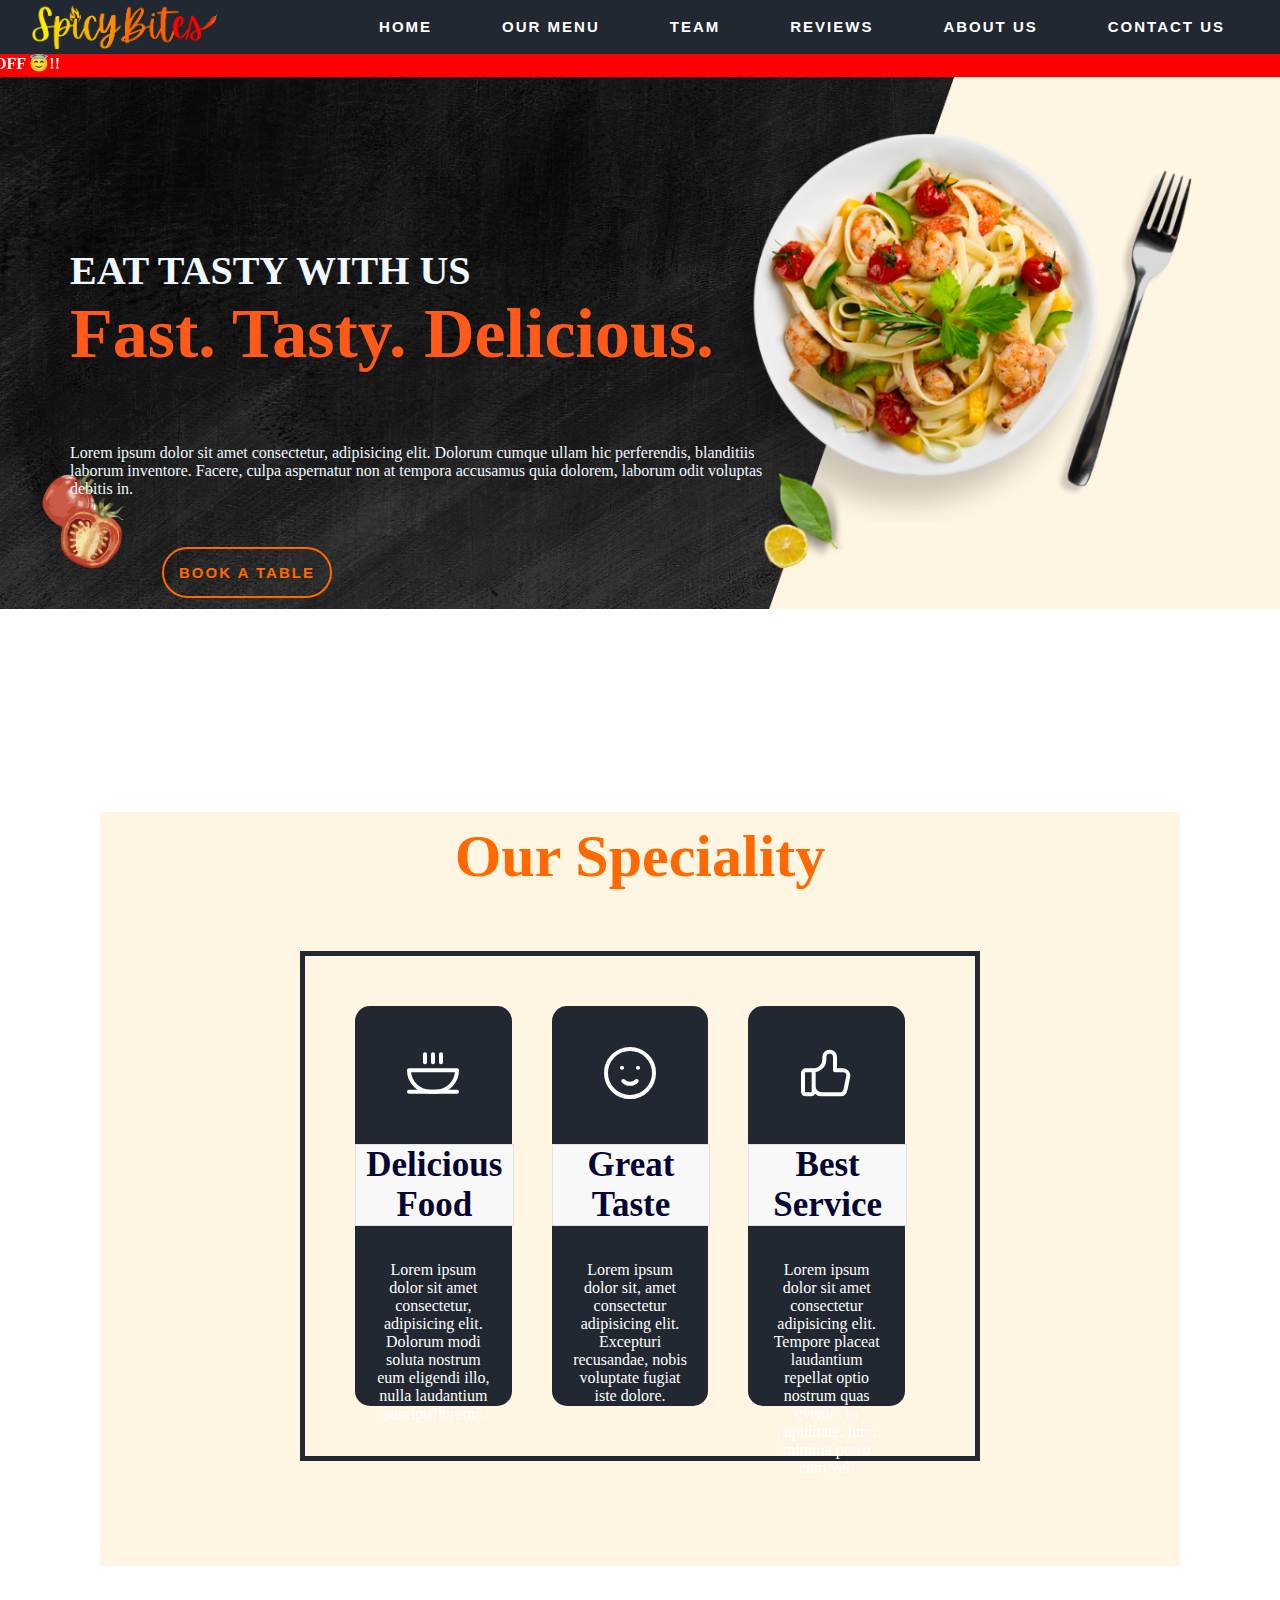
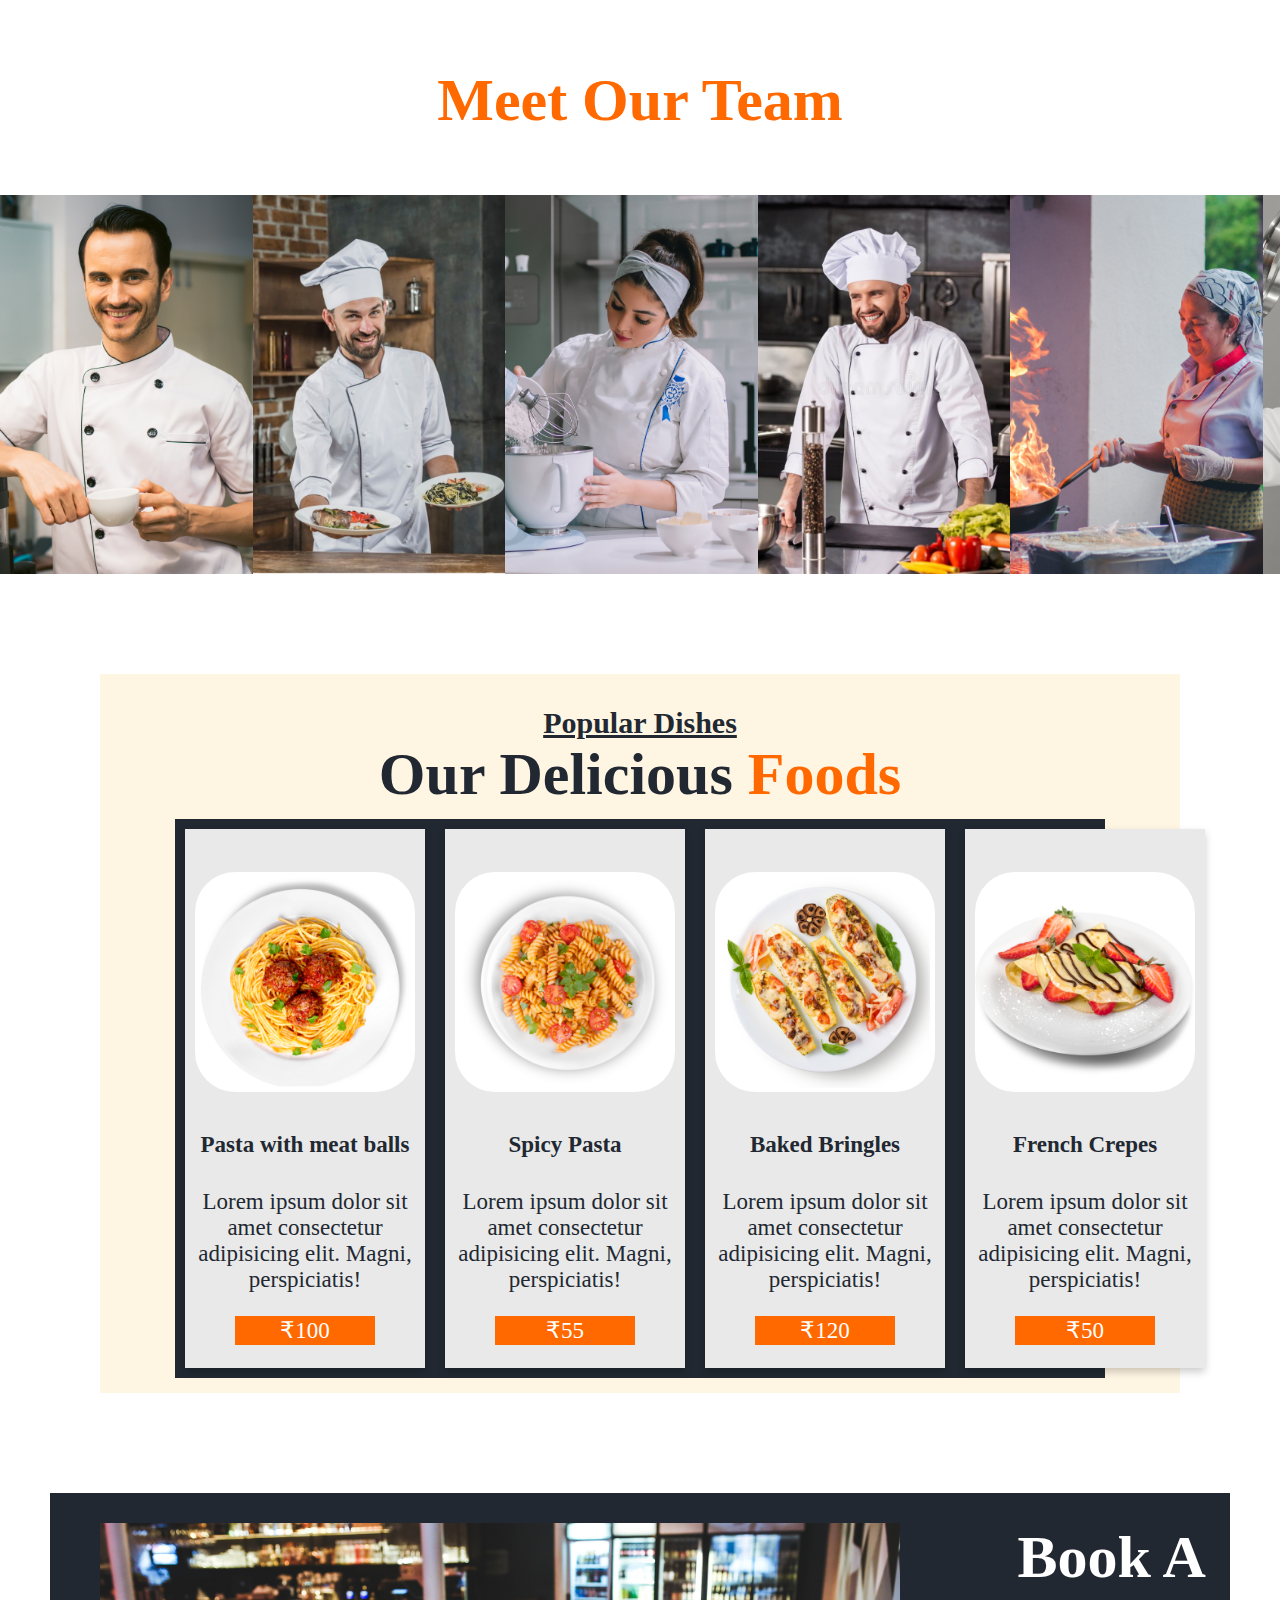
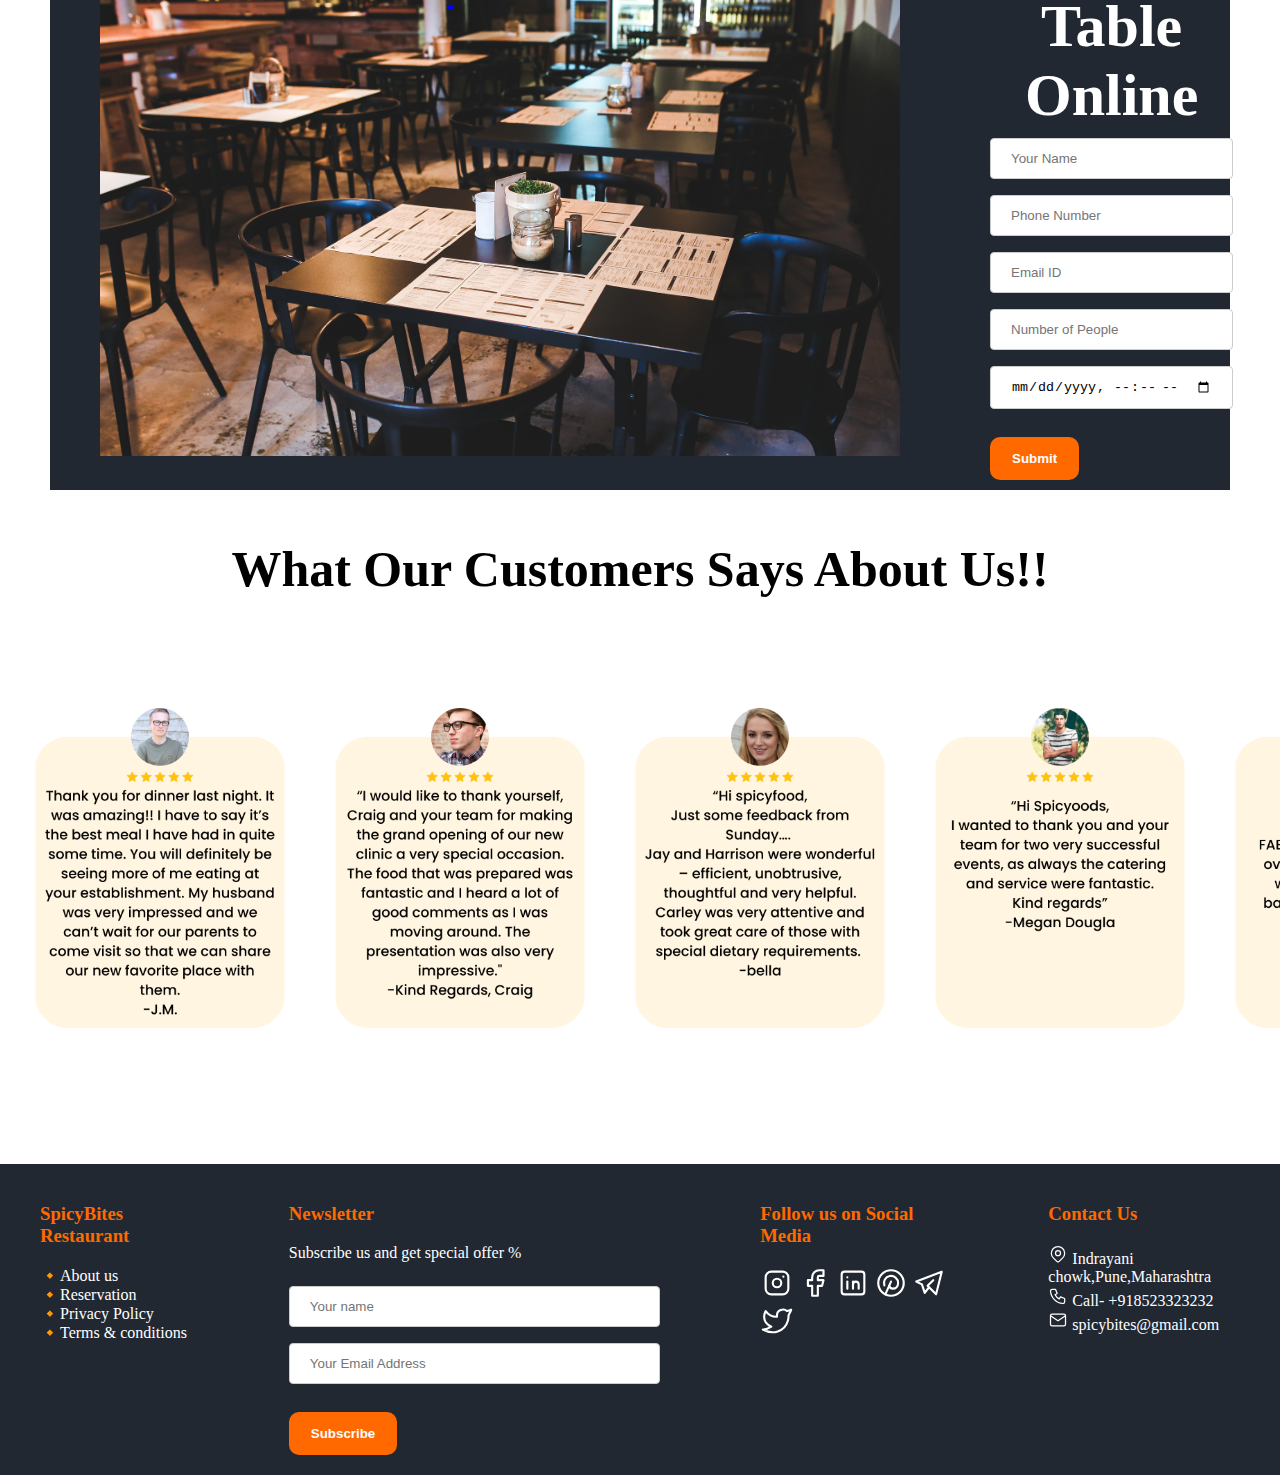
<file: index.html>
<!DOCTYPE html>
<html lang="en">
<head>
    <meta charset="UTF-8">
    <meta http-equiv="X-UA-Compatible" content="IE=edge">
    <meta name="viewport" content="width=device-width, initial-scale=1.0">
    <title>SpicyBites</title>
    <link rel="stylesheet" href="style.css">
</head>


<body>

  <!-- this is navigation bar section -->

    <div class="head">
        <div class="logo1">
            <img src="logo1.png" height=500px; width:auto; alt="SpicyBites">
        </div>
      <div class="menu1">
      <ul>
        <li id="home"><a href="index.html">HOME</a></li>
        <li id="our menu"><a href="menu.html">OUR MENU</a></li>
        <li id="team"><a href="team.html">TEAM</a></li>
        <li id="Reviews"><a href="reviews.html">REVIEWS</a></li>
        <li id="aboutus"><a href="about.html">ABOUT US</a></li>
        <li id="contactus"><a href="contactus.html">CONTACT US</a> </li>

      </ul>
      </div>
    </div>

  <!-- Offer  -->
    
  <div class="offer">
    <marquee behavior="sliding" direction="right"> Book a Table &#128523 Today's Offer 20% OFF &#128519!!</marquee>
  </div>
  

<!-- this is home section -->
     <section id="main">
      <h1 >EAT TASTY WITH US</h1>
       <p class="fun">Fast. Tasty. Delicious.</p>
       <p style="font-family: Georgia, 'Times New Roman', Times, serif;" font-weight:bold; top:0; font-size: 18px; position:relative;margin-top:0;>Lorem ipsum dolor sit amet consectetur, adipisicing elit. Dolorum cumque ullam hic perferendis, blanditiis laborum inventore. Facere, culpa aspernatur non at tempora accusamus quia dolorem, laborum odit voluptas debitis in.</p>
      <p class="button1"><a href="bookatable.html">BOOK A TABLE</a></p>
      
    </section>



<!-- this is our speciality section -->

    <section class="speciality">
      <p class="ourspecial">Our Speciality</p>
      <div class="special">
        <div class="special-1">

          <svg xmlns="http://www.w3.org/2000/svg" class="icon1" width="64" height="64" viewBox="0 0 24 24" stroke-width="1.5" stroke="#ffffff" fill="none" stroke-linecap="round" stroke-linejoin="round">
            <path stroke="none" d="M0 0h24v24H0z" fill="none"/>
            <path d="M3 19h18" />
            <path d="M3 11h18a8 8 0 0 1 -8 8h-2a8 8 0 0 1 -8 -8z" />
            <path d="M9 8v-3" />
            <path d="M12 5v3" />
            <path d="M15 5v3" />
          </svg>

          <p class="specialityh1">Delicious Food</p>
          <p class="describ-1">Lorem ipsum dolor sit amet consectetur, adipisicing elit. Dolorum modi soluta nostrum eum eligendi illo, nulla laudantium suscipit!lorem5 </p>
        </div>
         
        <div class="special-2">

          <svg xmlns="http://www.w3.org/2000/svg" class="icon1" width="64" height="64" viewBox="0 0 24 24" stroke-width="1.5" stroke="#ffffff" fill="none" stroke-linecap="round" stroke-linejoin="round">
            <path stroke="none" d="M0 0h24v24H0z" fill="none"/>
            <circle cx="12" cy="12" r="9" />
            <line x1="9" y1="10" x2="9.01" y2="10" />
            <line x1="15" y1="10" x2="15.01" y2="10" />
            <path d="M9.5 15a3.5 3.5 0 0 0 5 0" />
          </svg>

          <p class="specialityh1">Great Taste</p>
           <p class="describ-1">Lorem ipsum dolor sit, amet consectetur adipisicing elit. Excepturi recusandae, nobis voluptate fugiat iste dolore.</p>
        </div>

        <div class="special-3">

          <svg xmlns="http://www.w3.org/2000/svg" class="icon1" width="64" height="64" viewBox="0 0 24 24" stroke-width="1.5" stroke="#ffffff" fill="none" stroke-linecap="round" stroke-linejoin="round">
            <path stroke="none" d="M0 0h24v24H0z" fill="none"/>
            <path d="M7 11v8a1 1 0 0 1 -1 1h-2a1 1 0 0 1 -1 -1v-7a1 1 0 0 1 1 -1h3a4 4 0 0 0 4 -4v-1a2 2 0 0 1 4 0v5h3a2 2 0 0 1 2 2l-1 5a2 3 0 0 1 -2 2h-7a3 3 0 0 1 -3 -3" />
          </svg>
          <p class="specialityh1">Best Service</p>
          <p class="describ-1">Lorem ipsum dolor sit amet consectetur adipisicing elit. Tempore placeat laudantium repellat optio nostrum quas eveniet in cupiditate, iure, minima porro eum vel.</p>
        </div>
      </div>
    </section>
  
   <!-- this is our team section -->
   
  <section class="Chefteam" id="ourteam">
      <p class="teamh1">Meet Our Team</p>
    <div class="chefimages">
      <div class="container1">
        <img src="chef1.png" alt="chef1" class="chefimg1">
        <div class="texteffect">
          <div class="text1">Chef Noah Smith</div>
        </div>
      </div>

      <div class="container2">
        <img src="chef2.png" alt="chef2" class="chefimg2">
        <div class="texteffect">
          <div class="text2">Chef William Miller</div>
        </div>
      </div>

      <div class="container3">
        <img src="chef3.png" alt="chef3" class="chefimg3">
        <div class="texteffect">
          <div class="text3">Chef Amelia Jones</div>
        </div>
      </div>

      <div class="container4">
        <img src="chef4.png" alt="chef4" class="chefimg4">
        <div class="texteffect">
          <div class="text4">Chef Benjamin Davis</div>
        </div>
      </div>

      <div class="container5">
        <img src="chef5.png" alt="chef5" class="chefimg5">
        <div class="texteffect">
          <div class="text5">Chef Mia Brown</div>
        </div>
      </div>
      <div class="container6">
        <img src="chef6.png" alt="chef6" class="chefimg6">
        <div class="texteffect">
          <div class="text6">Chef James Kim</div>
        </div>
      </div>
    </div>

  </section>

    <!-- this is our popular dishes section -->
     
   <section class="popular">
       <p class="popularheading">Popular Dishes</p>
       <p class="delicious">Our Delicious <span style="color: #FF6900;">Foods</span></p>
  

        <div class="dishes">

          <div class="dish">
            <div class="checkmenu"><a href="menu.html" style="text-decoration: none; color: white;">Check Menu</a></div>
              <img src="dish1.png" alt="popular dish1">
              <div class="dishname">
               <h4><b>Pasta with meat balls</b></h4>
               <p>Lorem ipsum dolor sit amet consectetur adipisicing elit. Magni, perspiciatis!</p>
               <p style="background-color: #FF6900;color:white;margin-left: 50px;margin-right: 50px;border: 1px solid #FF6900;">₹100</p>
            </div>
          </div>
   
          <div class="dish">
           <div class="checkmenu"><a href="menu.html" style="text-decoration: none; color: white;">Check Menu</a></div>
             <img src="dish2.png" alt="popular dish1">
             <div class="dishname">
            <h4><b>Spicy Pasta</b></h4>
            <p>Lorem ipsum dolor sit amet consectetur adipisicing elit. Magni, perspiciatis!</p>
            <p style="background-color: #FF6900;color:white;margin-left: 50px;margin-right: 50px;border: 1px solid #FF6900;">₹55</p>
           </div>
          </div>
             
          <div class="dish">
            <div class="checkmenu"><a href="menu.html" style="text-decoration: none; color: white;">Check Menu</a></div>
                <img src="dish3.png" alt="popular dish1"> 
                   <div class="dishname">
                      <h4><b>Baked Bringles</b></h4>
                      <p>Lorem ipsum dolor sit amet consectetur adipisicing elit. Magni, perspiciatis!</p>
                      <p style="background-color: #FF6900;color:white;margin-left: 50px;margin-right: 50px;border: 1px solid #FF6900;">₹120</p>
              </div>
          </div>
    
           <div class="dish">
            <div class="checkmenu"><a href="menu.html" style="text-decoration: none; color: white;">Check Menu</a></div>
             <img src="desserts3.png" alt="popular dish1">
                <div class="dishname">
                   <h4><b>French Crepes</b></h4>
                   <p>Lorem ipsum dolor sit amet consectetur adipisicing elit. Magni, perspiciatis!</p>
                   <p style="background-color: #FF6900;color:white;margin-left: 50px;margin-right: 50px;border: 1px solid #FF6900;">₹50</p>
                </div>
           </div>
           </div>
        </div>
   </section>

 
      <!-- this is book a table part -->

   <section class="bookatable" id="bookatable">
        <div class="table">
          <div class="">
            <img src="bookatable.jpg" alt="Restaurant Table">
          </div>
          <div class="table1"> 
           <P class="tableheading"> Book A Table Online</P>
          
          <form action="">
            <label for=""></label>
            <input type="text" id="" required placeholder="Your Name"><br>
            <input type="number" required placeholder="Phone Number"><br>
            <input type="email"  placeholder="Email ID"><br>
            <input type="number" required placeholder="Number of People"><br>
            <input type="datetime-local" required placeholder="dd/mm/yyyy"><br>
            <input type="submit" value="Submit">

          </form>
        </div>
        </div>
   </section>
      


   <!-- this is reviews section -->
   <section class="reviews" id="reviews">
    <p style="font-size:50px ;text-align: center;font-weight: bolder;">What Our Customers Says About Us!!</p>
    <div class="review">
        <div class="review1">
          <img src="review1.png" alt="">
        </div>
        <div class="review1">
          <img src="review2.png" alt="">
        </div>
        <div class="review1">
          <img src="review3.png" alt="">
        </div>
        <div class="review1">
          <img src="review4.png" alt="">
        </div>
        <div class="review1">
          <img src="review5.png" alt="">
        </div>
    </div>

  

</section>





<!-- this is footer section -->

<footer class="footer">
  
  <div class="spicybites">
      <h3 style="color: #FF6900;">SpicyBites Restaurant</h3>
      <div class="links">
       <ul>
          <li><a href="about.html">🔸About us</a></li><br>
          <li><a href="#bookatable">🔸Reservation</a></li><br>
          <li><a href="">🔸Privacy Policy</a></li><br>
          <li><a href="">🔸Terms & conditions</a></li>
       </ul>
      </div>
    </div>

    <div class="newsletter">
      <h3 style="color: #FF6900;">Newsletter</h3>
      <p style="color: white;">Subscribe us and get special offer %</p>
      <form action="">
        <input type="text" placeholder="Your name">
        <input type="email" placeholder="Your Email Address" required>
        <br>
        <input type="submit" value="Subscribe">
      </form>
    </div>
    
     <div class="Socialmedia">
         <h3 style="color: #FF6900;">Follow us on Social Media</h3>

         <svg xmlns="http://www.w3.org/2000/svg" class="socialicon" width="34" height="34" viewBox="0 0 24 24" stroke-width="1.5" stroke="#ffffff" fill="none" stroke-linecap="round" stroke-linejoin="round">
          <path stroke="none" d="M0 0h24v24H0z" fill="none"/>
          <rect x="4" y="4" width="16" height="16" rx="4" />
          <circle cx="12" cy="12" r="3" />
          <line x1="16.5" y1="7.5" x2="16.5" y2="7.501" />
        </svg>
         
        <svg xmlns="http://www.w3.org/2000/svg" class="socialicon" width="34" height="34" viewBox="0 0 24 24" stroke-width="1.5" stroke="#ffffff" fill="none" stroke-linecap="round" stroke-linejoin="round">
          <path stroke="none" d="M0 0h24v24H0z" fill="none"/>
          <path d="M7 10v4h3v7h4v-7h3l1 -4h-4v-2a1 1 0 0 1 1 -1h3v-4h-3a5 5 0 0 0 -5 5v2h-3" />
        </svg>

        <svg xmlns="http://www.w3.org/2000/svg" class="socialicon" width="34" height="34" viewBox="0 0 24 24" stroke-width="1.5" stroke="#ffffff" fill="none" stroke-linecap="round" stroke-linejoin="round">
          <path stroke="none" d="M0 0h24v24H0z" fill="none"/>
          <rect x="4" y="4" width="16" height="16" rx="2" />
          <line x1="8" y1="11" x2="8" y2="16" />
          <line x1="8" y1="8" x2="8" y2="8.01" />
          <line x1="12" y1="16" x2="12" y2="11" />
          <path d="M16 16v-3a2 2 0 0 0 -4 0" />
        </svg>

        <svg xmlns="http://www.w3.org/2000/svg" class="socialicon" width="34" height="34" viewBox="0 0 24 24" stroke-width="1.5" stroke="#ffffff" fill="none" stroke-linecap="round" stroke-linejoin="round">
          <path stroke="none" d="M0 0h24v24H0z" fill="none"/>
          <line x1="8" y1="20" x2="12" y2="11" />
          <path d="M10.7 14c.437 1.263 1.43 2 2.55 2c2.071 0 3.75 -1.554 3.75 -4a5 5 0 1 0 -9.7 1.7" />
          <circle cx="12" cy="12" r="9" />
        </svg>

        <svg xmlns="http://www.w3.org/2000/svg" class="socialicon" width="34" height="34" viewBox="0 0 24 24" stroke-width="1.5" stroke="#ffffff" fill="none" stroke-linecap="round" stroke-linejoin="round">
          <path stroke="none" d="M0 0h24v24H0z" fill="none"/>
          <path d="M15 10l-4 4l6 6l4 -16l-18 7l4 2l2 6l3 -4" />
        </svg>

        <svg xmlns="http://www.w3.org/2000/svg" class="icon icon-tabler icon-tabler-brand-twitter" width="34" height="34" viewBox="0 0 24 24" stroke-width="1.5" stroke="#ffffff" fill="none" stroke-linecap="round" stroke-linejoin="round">
          <path stroke="none" d="M0 0h24v24H0z" fill="none"/>
          <path d="M22 4.01c-1 .49 -1.98 .689 -3 .99c-1.121 -1.265 -2.783 -1.335 -4.38 -.737s-2.643 2.06 -2.62 3.737v1c-3.245 .083 -6.135 -1.395 -8 -4c0 0 -4.182 7.433 4 11c-1.872 1.247 -3.739 2.088 -6 2c3.308 1.803 6.913 2.423 10.034 1.517c3.58 -1.04 6.522 -3.723 7.651 -7.742a13.84 13.84 0 0 0 .497 -3.753c-.002 -.249 1.51 -2.772 1.818 -4.013z" />
        </svg>

     </div>

     <div class="contactfooter">
      <h3 style="color: #FF6900;">Contact Us</h3>
      
       <svg xmlns="http://www.w3.org/2000/svg" class="locationicon" width="20" height="20" viewBox="0 0 24 24" stroke-width="1.5" stroke="#ffffff" fill="none" stroke-linecap="round" stroke-linejoin="round">
        <path stroke="none" d="M0 0h24v24H0z" fill="none"/>
        <circle cx="12" cy="11" r="3" />
        <path d="M17.657 16.657l-4.243 4.243a2 2 0 0 1 -2.827 0l-4.244 -4.243a8 8 0 1 1 11.314 0z" />
      </svg>
      <span style="color:white ;">Indrayani chowk,Pune,Maharashtra</span>
       <br>
      <svg xmlns="http://www.w3.org/2000/svg" class="callicon" width="20" height="20" viewBox="0 0 24 24" stroke-width="1.5" stroke="#ffffff" fill="none" stroke-linecap="round" stroke-linejoin="round">
        <path stroke="none" d="M0 0h24v24H0z" fill="none"/>
        <path d="M5 4h4l2 5l-2.5 1.5a11 11 0 0 0 5 5l1.5 -2.5l5 2v4a2 2 0 0 1 -2 2a16 16 0 0 1 -15 -15a2 2 0 0 1 2 -2" />
      </svg>
      <span style="color: white;">Call- +918523323232</span>
      <br>
      <svg xmlns="http://www.w3.org/2000/svg" class="mailicon" width="20" height="20" viewBox="0 0 24 24" stroke-width="1.5" stroke="#ffffff" fill="none" stroke-linecap="round" stroke-linejoin="round">
        <path stroke="none" d="M0 0h24v24H0z" fill="none"/>
        <rect x="3" y="5" width="18" height="14" rx="2" />
        <polyline points="3 7 12 13 21 7" />
      </svg>
      <span style="color: white;">spicybites@gmail.com</span>
     </div>
      
</footer>
 
</body>
</html>
</file>
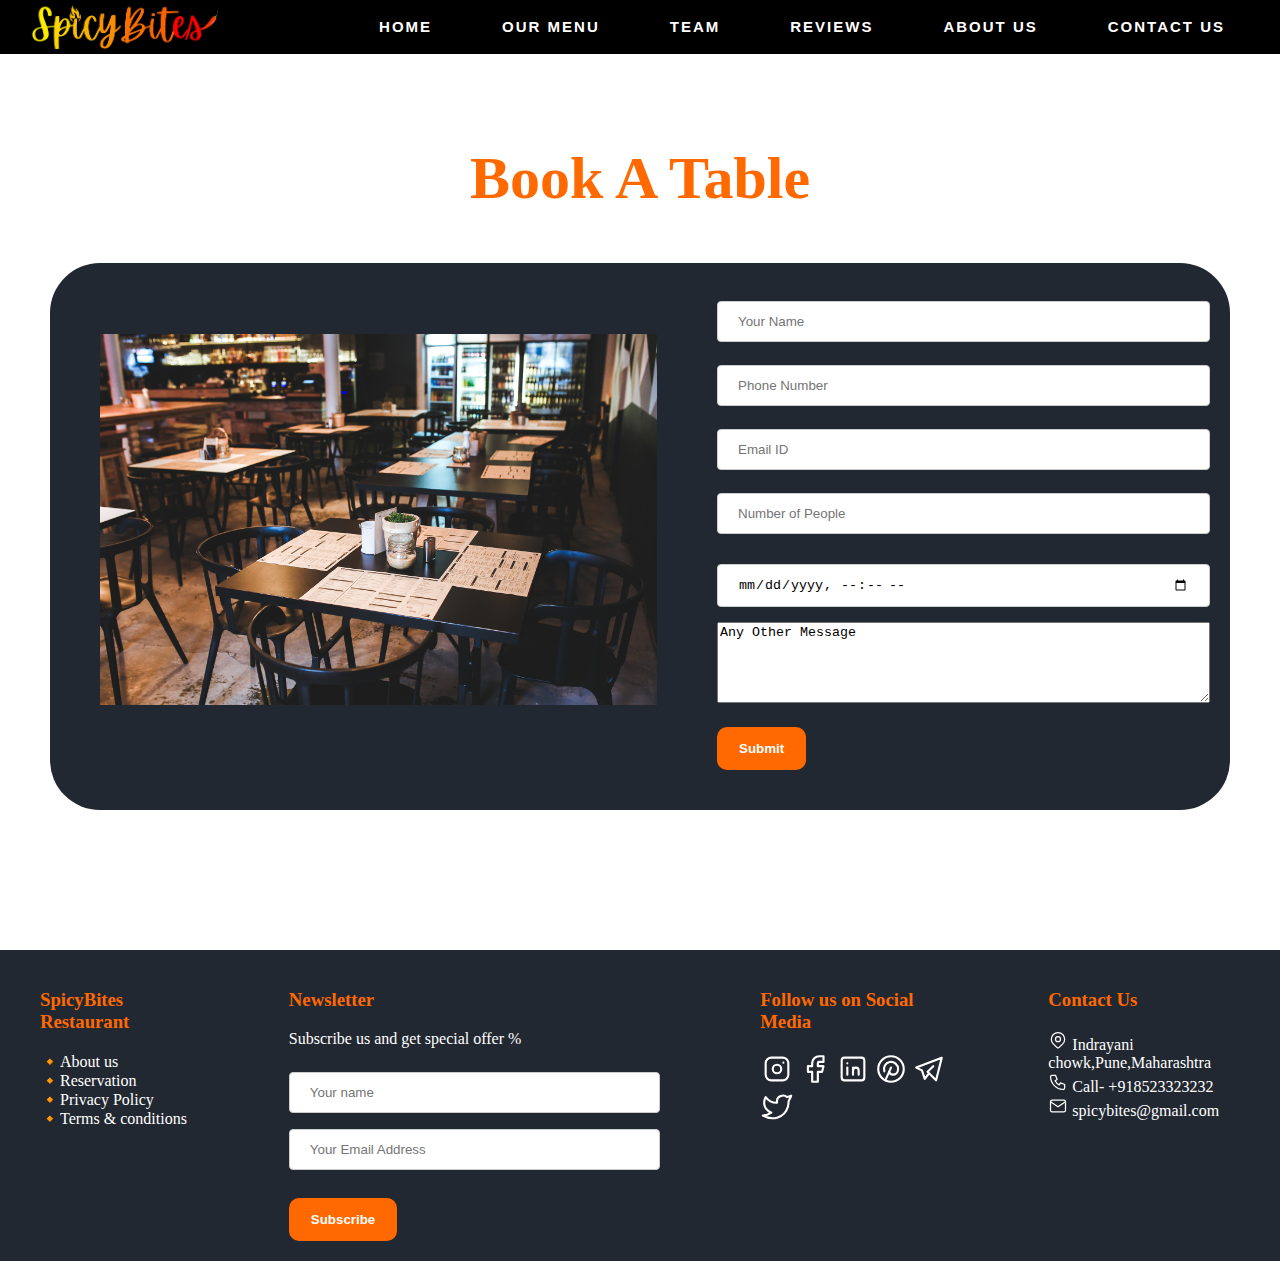
<file: bookatable.html>
<!DOCTYPE html>
<html lang="en">
<head>
    <meta charset="UTF-8">
    <meta http-equiv="X-UA-Compatible" content="IE=edge">
    <meta name="viewport" content="width=device-width, initial-scale=1.0">
    <title>Book a Table</title>
    <link rel="stylesheet" href="bookatable.css">
</head>
<body>
    <div class="head">
        <div class="logo1">
            <img src="logo1.png" height=150px; alt="SpicyBites">
        </div>
      <div class="menu1">
      <ul>
        <li id="home"><a href="index.html">HOME</a></li>
        <li id="our menu"><a href="menu.html">OUR MENU</a></li>
        <li id="team"><a href="team.html">TEAM</a></li>
        <li id="Reviews"><a href="reviews.html">REVIEWS</a></li>
        <li id="aboutus"><a href="about.html">ABOUT US</a></li>
        <li id="contactus"><a href="contactus.html">CONTACT US</a> </li>
      </ul>
      </div>
    </div>

    <br><br><br><br><br>


    <!-- this is book a table part -->
    <P class="tableheading"> Book A Table</P>
   <section class="bookatable" id="bookatable">
    <div class="table">
      <div class="">
        <img src="bookatable.jpg" alt="Restaurant Table">
      </div>
      <div class="table1"> 
      
      <form action="">
        <label for=""></label>
        <input type="text" id="book" required placeholder="Your Name"><br>
        <input type="number" id="book" required placeholder="Phone Number"><br>
        <input type="email" id="book" placeholder="Email ID"><br>
        <input type="number" id="book"  required placeholder="Number of People"><br>
        <input type="datetime-local" id="book" required placeholder="dd/mm/yyyy"><br>
        <textarea name="" id="" cols="59" rows="5">Any Other Message</textarea>
        <input type="submit" value="Submit">

      </form>
    </div>
    </div>
</section>
  
<br><br><br><br><br>
     <!-- this is footer section -->

<footer class="footer">
  
    <div class="spicybites">
        <h3 style="color: #FF6900;">SpicyBites Restaurant</h3>
        <div class="links">
         <ul>
            <li><a href="about.html">🔸About us</a></li><br>
            <li><a href="bookatable.html">🔸Reservation</a></li><br>
            <li><a href="">🔸Privacy Policy</a></li><br>
            <li><a href="">🔸Terms & conditions</a></li>
         </ul>
        </div>
      </div>
  
      <div class="newsletter">
        <h3 style="color: #FF6900;">Newsletter</h3>
        <p style="color: white;">Subscribe us and get special offer %</p>
        <form action="">
          <input type="text" placeholder="Your name">
          <input type="email" placeholder="Your Email Address" required>
          <br>
          <input type="submit" value="Subscribe">
        </form>
      </div>
      
       <div class="Socialmedia">
           <h3 style="color: #FF6900;">Follow us on Social Media</h3>
  
           <svg xmlns="http://www.w3.org/2000/svg" class="socialicon" width="34" height="34" viewBox="0 0 24 24" stroke-width="1.5" stroke="#ffffff" fill="none" stroke-linecap="round" stroke-linejoin="round">
            <path stroke="none" d="M0 0h24v24H0z" fill="none"/>
            <rect x="4" y="4" width="16" height="16" rx="4" />
            <circle cx="12" cy="12" r="3" />
            <line x1="16.5" y1="7.5" x2="16.5" y2="7.501" />
          </svg>
           
          <svg xmlns="http://www.w3.org/2000/svg" class="socialicon" width="34" height="34" viewBox="0 0 24 24" stroke-width="1.5" stroke="#ffffff" fill="none" stroke-linecap="round" stroke-linejoin="round">
            <path stroke="none" d="M0 0h24v24H0z" fill="none"/>
            <path d="M7 10v4h3v7h4v-7h3l1 -4h-4v-2a1 1 0 0 1 1 -1h3v-4h-3a5 5 0 0 0 -5 5v2h-3" />
          </svg>
  
          <svg xmlns="http://www.w3.org/2000/svg" class="socialicon" width="34" height="34" viewBox="0 0 24 24" stroke-width="1.5" stroke="#ffffff" fill="none" stroke-linecap="round" stroke-linejoin="round">
            <path stroke="none" d="M0 0h24v24H0z" fill="none"/>
            <rect x="4" y="4" width="16" height="16" rx="2" />
            <line x1="8" y1="11" x2="8" y2="16" />
            <line x1="8" y1="8" x2="8" y2="8.01" />
            <line x1="12" y1="16" x2="12" y2="11" />
            <path d="M16 16v-3a2 2 0 0 0 -4 0" />
          </svg>
  
          <svg xmlns="http://www.w3.org/2000/svg" class="socialicon" width="34" height="34" viewBox="0 0 24 24" stroke-width="1.5" stroke="#ffffff" fill="none" stroke-linecap="round" stroke-linejoin="round">
            <path stroke="none" d="M0 0h24v24H0z" fill="none"/>
            <line x1="8" y1="20" x2="12" y2="11" />
            <path d="M10.7 14c.437 1.263 1.43 2 2.55 2c2.071 0 3.75 -1.554 3.75 -4a5 5 0 1 0 -9.7 1.7" />
            <circle cx="12" cy="12" r="9" />
          </svg>
  
          <svg xmlns="http://www.w3.org/2000/svg" class="socialicon" width="34" height="34" viewBox="0 0 24 24" stroke-width="1.5" stroke="#ffffff" fill="none" stroke-linecap="round" stroke-linejoin="round">
            <path stroke="none" d="M0 0h24v24H0z" fill="none"/>
            <path d="M15 10l-4 4l6 6l4 -16l-18 7l4 2l2 6l3 -4" />
          </svg>
  
          <svg xmlns="http://www.w3.org/2000/svg" class="icon icon-tabler icon-tabler-brand-twitter" width="34" height="34" viewBox="0 0 24 24" stroke-width="1.5" stroke="#ffffff" fill="none" stroke-linecap="round" stroke-linejoin="round">
            <path stroke="none" d="M0 0h24v24H0z" fill="none"/>
            <path d="M22 4.01c-1 .49 -1.98 .689 -3 .99c-1.121 -1.265 -2.783 -1.335 -4.38 -.737s-2.643 2.06 -2.62 3.737v1c-3.245 .083 -6.135 -1.395 -8 -4c0 0 -4.182 7.433 4 11c-1.872 1.247 -3.739 2.088 -6 2c3.308 1.803 6.913 2.423 10.034 1.517c3.58 -1.04 6.522 -3.723 7.651 -7.742a13.84 13.84 0 0 0 .497 -3.753c-.002 -.249 1.51 -2.772 1.818 -4.013z" />
          </svg>
  
       </div>
  
       <div class="contactfooter">
        <h3 style="color: #FF6900;">Contact Us</h3>
        
         <svg xmlns="http://www.w3.org/2000/svg" class="locationicon" width="20" height="20" viewBox="0 0 24 24" stroke-width="1.5" stroke="#ffffff" fill="none" stroke-linecap="round" stroke-linejoin="round">
          <path stroke="none" d="M0 0h24v24H0z" fill="none"/>
          <circle cx="12" cy="11" r="3" />
          <path d="M17.657 16.657l-4.243 4.243a2 2 0 0 1 -2.827 0l-4.244 -4.243a8 8 0 1 1 11.314 0z" />
        </svg>
        <span style="color:white ;">Indrayani chowk,Pune,Maharashtra</span>
         <br>
        <svg xmlns="http://www.w3.org/2000/svg" class="callicon" width="20" height="20" viewBox="0 0 24 24" stroke-width="1.5" stroke="#ffffff" fill="none" stroke-linecap="round" stroke-linejoin="round">
          <path stroke="none" d="M0 0h24v24H0z" fill="none"/>
          <path d="M5 4h4l2 5l-2.5 1.5a11 11 0 0 0 5 5l1.5 -2.5l5 2v4a2 2 0 0 1 -2 2a16 16 0 0 1 -15 -15a2 2 0 0 1 2 -2" />
        </svg>
        <span style="color: white;">Call- +918523323232</span>
        <br>
        <svg xmlns="http://www.w3.org/2000/svg" class="mailicon" width="20" height="20" viewBox="0 0 24 24" stroke-width="1.5" stroke="#ffffff" fill="none" stroke-linecap="round" stroke-linejoin="round">
          <path stroke="none" d="M0 0h24v24H0z" fill="none"/>
          <rect x="3" y="5" width="18" height="14" rx="2" />
          <polyline points="3 7 12 13 21 7" />
        </svg>
        <span style="color: white;">spicybites@gmail.com</span>
       </div>
        
  </footer>
  
</body>
</html>
</file>
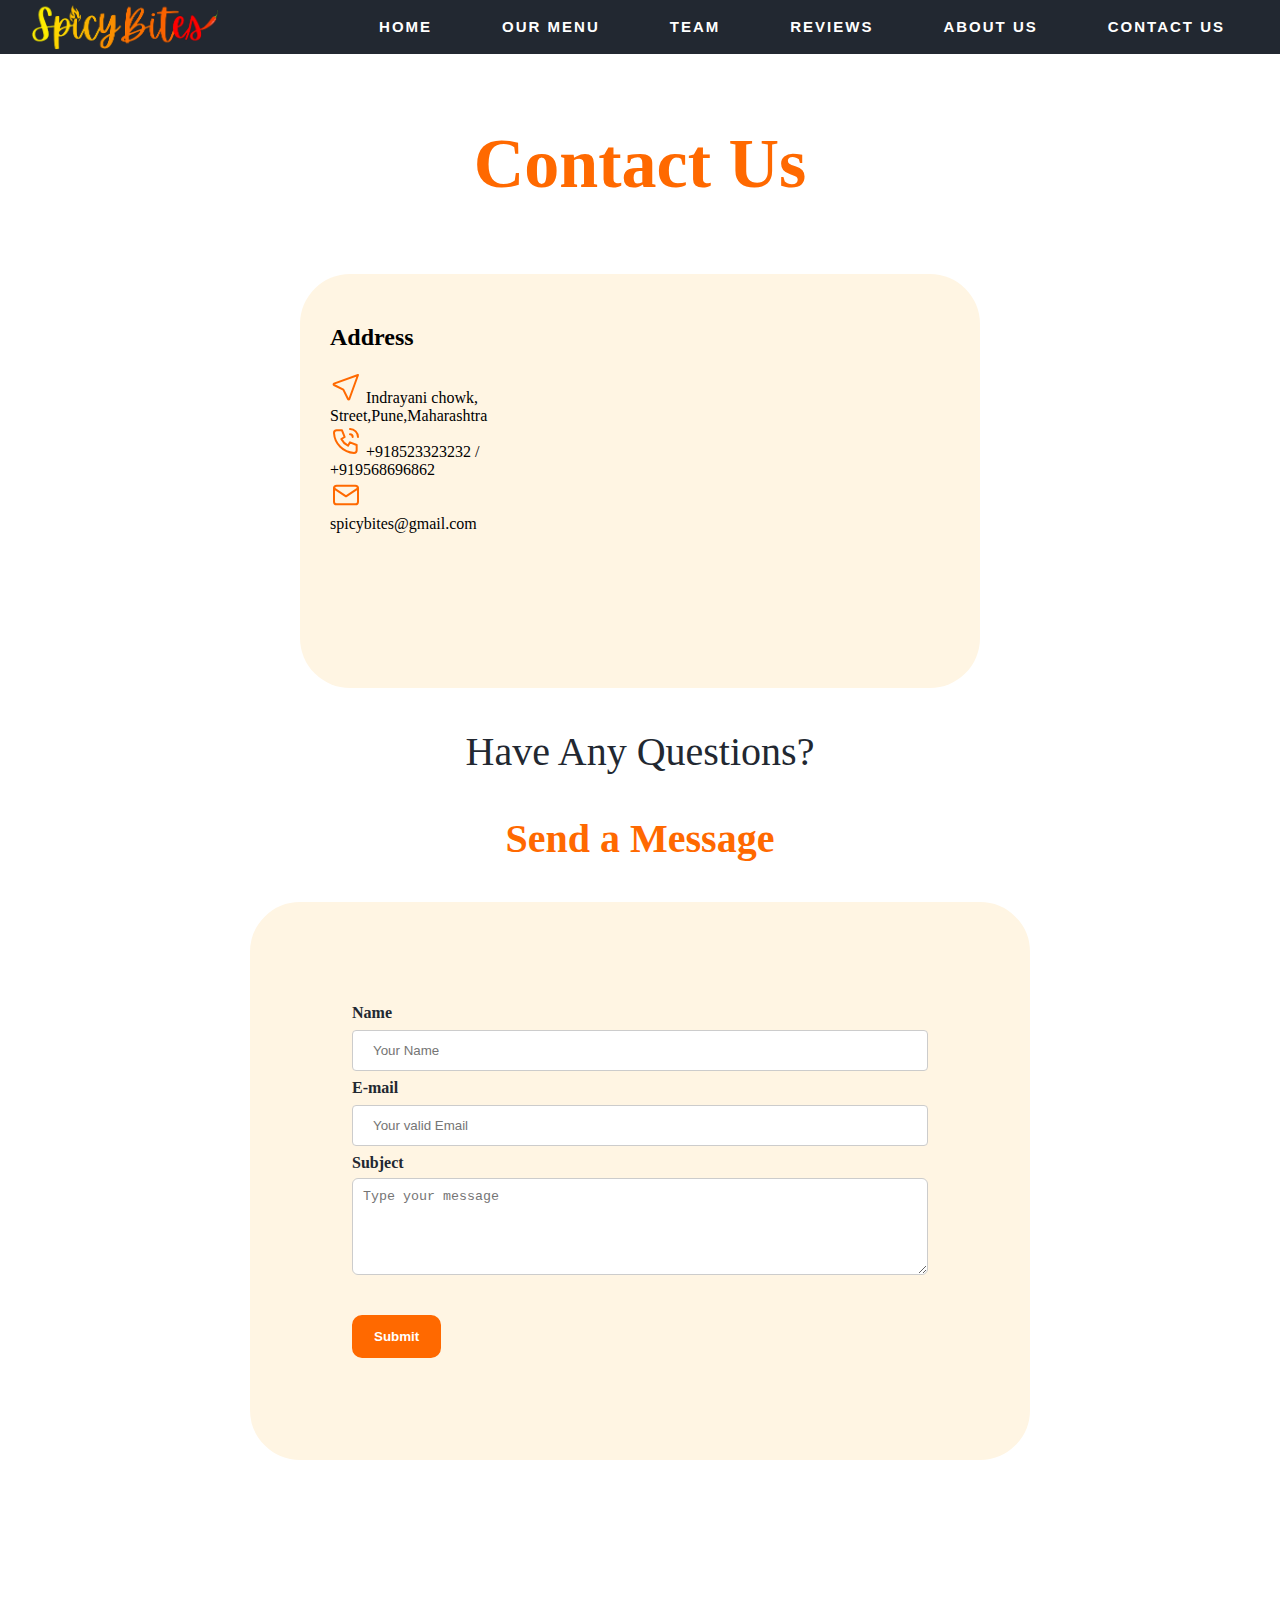
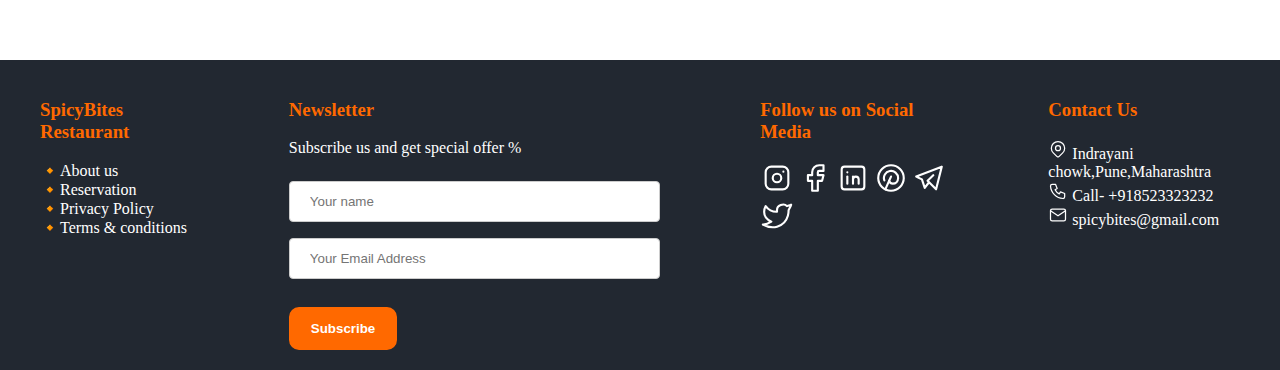
<file: contactus.html>
<!DOCTYPE html>
<html lang="en">
<head>
    <meta charset="UTF-8">
    <meta http-equiv="X-UA-Compatible" content="IE=edge">
    <meta name="viewport" content="width=device-width, initial-scale=1.0">
    <title>Contact Us</title>
    <link rel="stylesheet" href="contactus.css">
</head>
<body>
    
     <!-- this is navigation bar section  -->

     <div class="head">
        <div class="logo1">
            <img src="logo1.png" height=150px; alt="SpicyBites">
        </div>
      <div class="menu1">
      <ul>
        <li id="home"><a href="index.html">HOME</a></li>
        <li id="our menu"><a href="menu.html">OUR MENU</a></li>
        <li id="team"><a href="team.html">TEAM</a></li>
        <li id="Reviews"><a href="reviews.html">REVIEWS</a></li>
        <li id="aboutus"><a href="about.html">ABOUT US</a></li>
        <li id="contactus"><a href="contactus.html">CONTACT US</a> </li>
      </ul>
      </div>
    </div>

<!-- this is contact us part -->

<p class="contactheading">Contact Us</p>
 
<section class="location-map">
  <div class="location">
    <h2>Address</h2>
    <svg xmlns="http://www.w3.org/2000/svg" class="icons" width="32" height="32" viewBox="0 0 24 24" stroke-width="1.5" stroke="#000000" fill="none" stroke-linecap="round" stroke-linejoin="round">
      <path stroke="none" d="M0 0h24v24H0z" fill="none"/>
      <path d="M21 3l-6.5 18a0.55 .55 0 0 1 -1 0l-3.5 -7l-7 -3.5a0.55 .55 0 0 1 0 -1l18 -6.5" />
    </svg>
    <span>Indrayani chowk, Street,Pune,Maharashtra</span><br>

    <svg xmlns="http://www.w3.org/2000/svg" class="icons" width="32" height="32" viewBox="0 0 24 24" stroke-width="1.5" stroke="#000000" fill="none" stroke-linecap="round" stroke-linejoin="round">
      <path stroke="none" d="M0 0h24v24H0z" fill="none"/>
      <path d="M5 4h4l2 5l-2.5 1.5a11 11 0 0 0 5 5l1.5 -2.5l5 2v4a2 2 0 0 1 -2 2a16 16 0 0 1 -15 -15a2 2 0 0 1 2 -2" />
      <path d="M15 7a2 2 0 0 1 2 2" />
      <path d="M15 3a6 6 0 0 1 6 6" />
    </svg>
    <span>+918523323232 / +919568696862</span> <br>

    <svg xmlns="http://www.w3.org/2000/svg" class="icons" width="32" height="32" viewBox="0 0 24 24" stroke-width="1.5" stroke="#ff9300" fill="none" stroke-linecap="round" stroke-linejoin="round">
      <path stroke="none" d="M0 0h24v24H0z" fill="none"/>
      <rect x="3" y="5" width="18" height="14" rx="2" />
      <polyline points="3 7 12 13 21 7" />
    </svg>
    <span>spicybites@gmail.com</span>

  </div>

  <div class="map">
    <iframe src="https://www.google.com/maps/embed?pb=!1m18!1m12!1m3!1d3780.679039607976!2d73.83625461489444!3d18.633500687343304!2m3!1f0!2f0!3f0!3m2!1i1024!2i768!4f13.1!3m3!1m2!1s0x3bc2b923953f7247%3A0x59a8994cca587dc6!2sThe%20Spicy%20Bites%20Inn!5e0!3m2!1sen!2sin!4v1671641900467!5m2!1sen!2sin" width="500" height="350" style="border:0;" allowfullscreen="" loading="lazy" referrerpolicy="no-referrer-when-downgrade"></iframe>
  </div>
</section>
 
    
    <p class="questions">Have Any Questions?</p>
    <p class="message">Send a Message</p>
    
    <div class="sendmessageform">
      <form action="">
        <LAbel id="name">Name</LAbel>
          <input type="text" name="name" id="name" placeholder="Your Name">
          <LAbel id="email">E-mail</LAbel>
          <input type="email" name="email" id="email" placeholder="Your valid Email">
          <label for="subject">Subject</label><br>
          <textarea name="subject" id="subject" cols="1000" rows="5" placeholder="Type your message"></textarea><br>
          <input type="submit" value="Submit">
      </form>
    </div>








      <!-- this is footer section -->

<footer class="footer">
  
  <div class="spicybites">
      <h3 style="color: #FF6900;">SpicyBites Restaurant</h3>
      <div class="links">
       <ul>
          <li><a href="about.html">🔸About us</a></li><br>
          <li><a href="bookatable.html">🔸Reservation</a></li><br>
          <li><a href="">🔸Privacy Policy</a></li><br>
          <li><a href="">🔸Terms & conditions</a></li>
       </ul>
      </div>
    </div>

    <div class="newsletter">
      <h3 style="color: #FF6900;">Newsletter</h3>
      <p style="color: white;">Subscribe us and get special offer %</p>
      <form action="">
        <input type="text" placeholder="Your name" class="foot">
        <input type="email" placeholder="Your Email Address" required class="foot"> 
        <br>
        <input type="submit" value="Subscribe">
      </form>
    </div>
    
     <div class="Socialmedia">
         <h3 style="color: #FF6900;">Follow us on Social Media</h3>

         <svg xmlns="http://www.w3.org/2000/svg" class="socialicon" width="34" height="34" viewBox="0 0 24 24" stroke-width="1.5" stroke="#ffffff" fill="none" stroke-linecap="round" stroke-linejoin="round">
          <path stroke="none" d="M0 0h24v24H0z" fill="none"/>
          <rect x="4" y="4" width="16" height="16" rx="4" />
          <circle cx="12" cy="12" r="3" />
          <line x1="16.5" y1="7.5" x2="16.5" y2="7.501" />
        </svg>
         
        <svg xmlns="http://www.w3.org/2000/svg" class="socialicon" width="34" height="34" viewBox="0 0 24 24" stroke-width="1.5" stroke="#ffffff" fill="none" stroke-linecap="round" stroke-linejoin="round">
          <path stroke="none" d="M0 0h24v24H0z" fill="none"/>
          <path d="M7 10v4h3v7h4v-7h3l1 -4h-4v-2a1 1 0 0 1 1 -1h3v-4h-3a5 5 0 0 0 -5 5v2h-3" />
        </svg>

        <svg xmlns="http://www.w3.org/2000/svg" class="socialicon" width="34" height="34" viewBox="0 0 24 24" stroke-width="1.5" stroke="#ffffff" fill="none" stroke-linecap="round" stroke-linejoin="round">
          <path stroke="none" d="M0 0h24v24H0z" fill="none"/>
          <rect x="4" y="4" width="16" height="16" rx="2" />
          <line x1="8" y1="11" x2="8" y2="16" />
          <line x1="8" y1="8" x2="8" y2="8.01" />
          <line x1="12" y1="16" x2="12" y2="11" />
          <path d="M16 16v-3a2 2 0 0 0 -4 0" />
        </svg>

        <svg xmlns="http://www.w3.org/2000/svg" class="socialicon" width="34" height="34" viewBox="0 0 24 24" stroke-width="1.5" stroke="#ffffff" fill="none" stroke-linecap="round" stroke-linejoin="round">
          <path stroke="none" d="M0 0h24v24H0z" fill="none"/>
          <line x1="8" y1="20" x2="12" y2="11" />
          <path d="M10.7 14c.437 1.263 1.43 2 2.55 2c2.071 0 3.75 -1.554 3.75 -4a5 5 0 1 0 -9.7 1.7" />
          <circle cx="12" cy="12" r="9" />
        </svg>

        <svg xmlns="http://www.w3.org/2000/svg" class="socialicon" width="34" height="34" viewBox="0 0 24 24" stroke-width="1.5" stroke="#ffffff" fill="none" stroke-linecap="round" stroke-linejoin="round">
          <path stroke="none" d="M0 0h24v24H0z" fill="none"/>
          <path d="M15 10l-4 4l6 6l4 -16l-18 7l4 2l2 6l3 -4" />
        </svg>

        <svg xmlns="http://www.w3.org/2000/svg" class="icon icon-tabler icon-tabler-brand-twitter" width="34" height="34" viewBox="0 0 24 24" stroke-width="1.5" stroke="#ffffff" fill="none" stroke-linecap="round" stroke-linejoin="round">
          <path stroke="none" d="M0 0h24v24H0z" fill="none"/>
          <path d="M22 4.01c-1 .49 -1.98 .689 -3 .99c-1.121 -1.265 -2.783 -1.335 -4.38 -.737s-2.643 2.06 -2.62 3.737v1c-3.245 .083 -6.135 -1.395 -8 -4c0 0 -4.182 7.433 4 11c-1.872 1.247 -3.739 2.088 -6 2c3.308 1.803 6.913 2.423 10.034 1.517c3.58 -1.04 6.522 -3.723 7.651 -7.742a13.84 13.84 0 0 0 .497 -3.753c-.002 -.249 1.51 -2.772 1.818 -4.013z" />
        </svg>

     </div>

     <div class="contactfooter">
      <h3 style="color: #FF6900;">Contact Us</h3>
      
       <svg xmlns="http://www.w3.org/2000/svg" class="locationicons" width="20" height="20" viewBox="0 0 24 24" stroke-width="1.5" stroke="#ffffff" fill="none" stroke-linecap="round" stroke-linejoin="round">
        <path stroke="none" d="M0 0h24v24H0z" fill="none"/>
        <circle cx="12" cy="11" r="3" />
        <path d="M17.657 16.657l-4.243 4.243a2 2 0 0 1 -2.827 0l-4.244 -4.243a8 8 0 1 1 11.314 0z" />
      </svg>
      <span style="color:white ;">Indrayani chowk,Pune,Maharashtra</span>
       <br>
      <svg xmlns="http://www.w3.org/2000/svg" class="callicons" width="20" height="20" viewBox="0 0 24 24" stroke-width="1.5" stroke="#ffffff" fill="none" stroke-linecap="round" stroke-linejoin="round">
        <path stroke="none" d="M0 0h24v24H0z" fill="none"/>
        <path d="M5 4h4l2 5l-2.5 1.5a11 11 0 0 0 5 5l1.5 -2.5l5 2v4a2 2 0 0 1 -2 2a16 16 0 0 1 -15 -15a2 2 0 0 1 2 -2" />
      </svg>
      <span style="color: white;">Call- +918523323232</span>
      <br>
      <svg xmlns="http://www.w3.org/2000/svg" class="gmailicons" width="20" height="20" viewBox="0 0 24 24" stroke-width="1.5" stroke="#ffffff" fill="none" stroke-linecap="round" stroke-linejoin="round">
        <path stroke="none" d="M0 0h24v24H0z" fill="none"/>
        <rect x="3" y="5" width="18" height="14" rx="2" />
        <polyline points="3 7 12 13 21 7" />
      </svg>
      <span style="color: white;">spicybites@gmail.com</span>
     </div>
      
</footer>

</section>
    
</body>
</html>
</file>
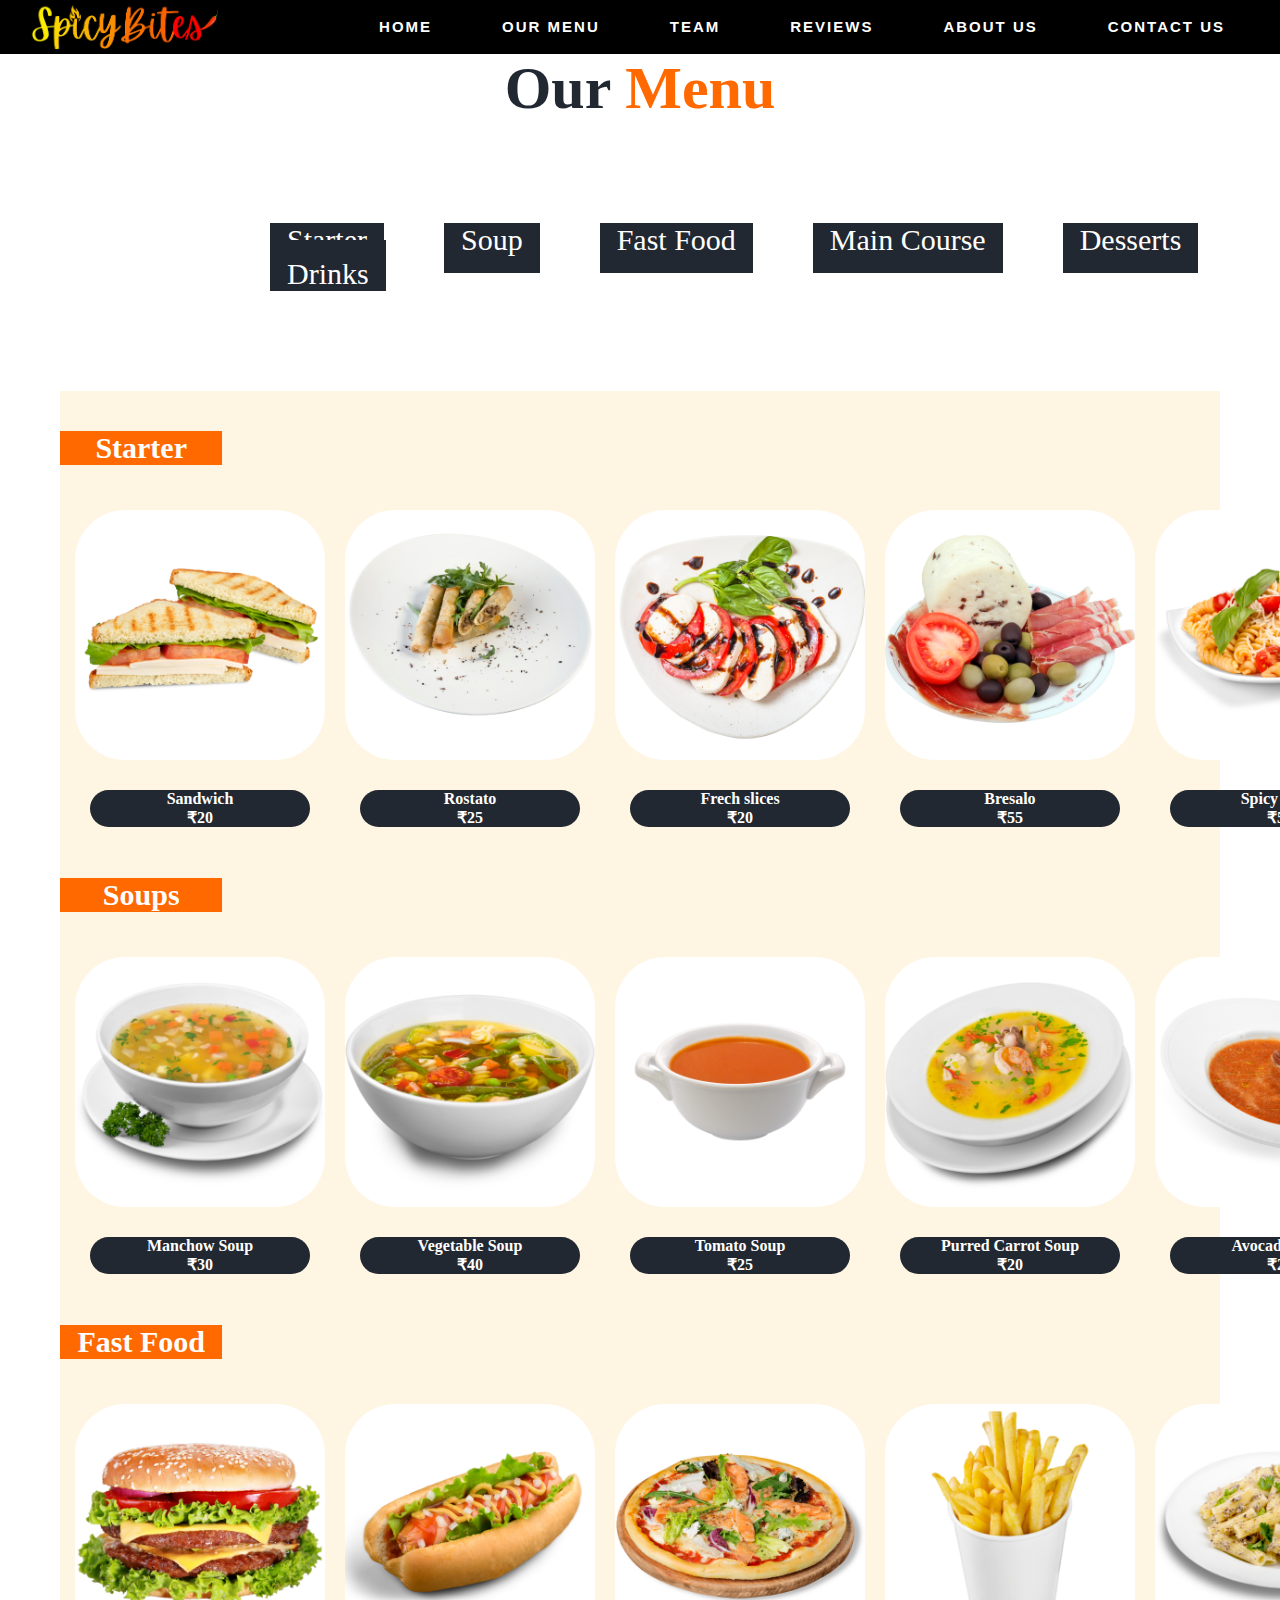
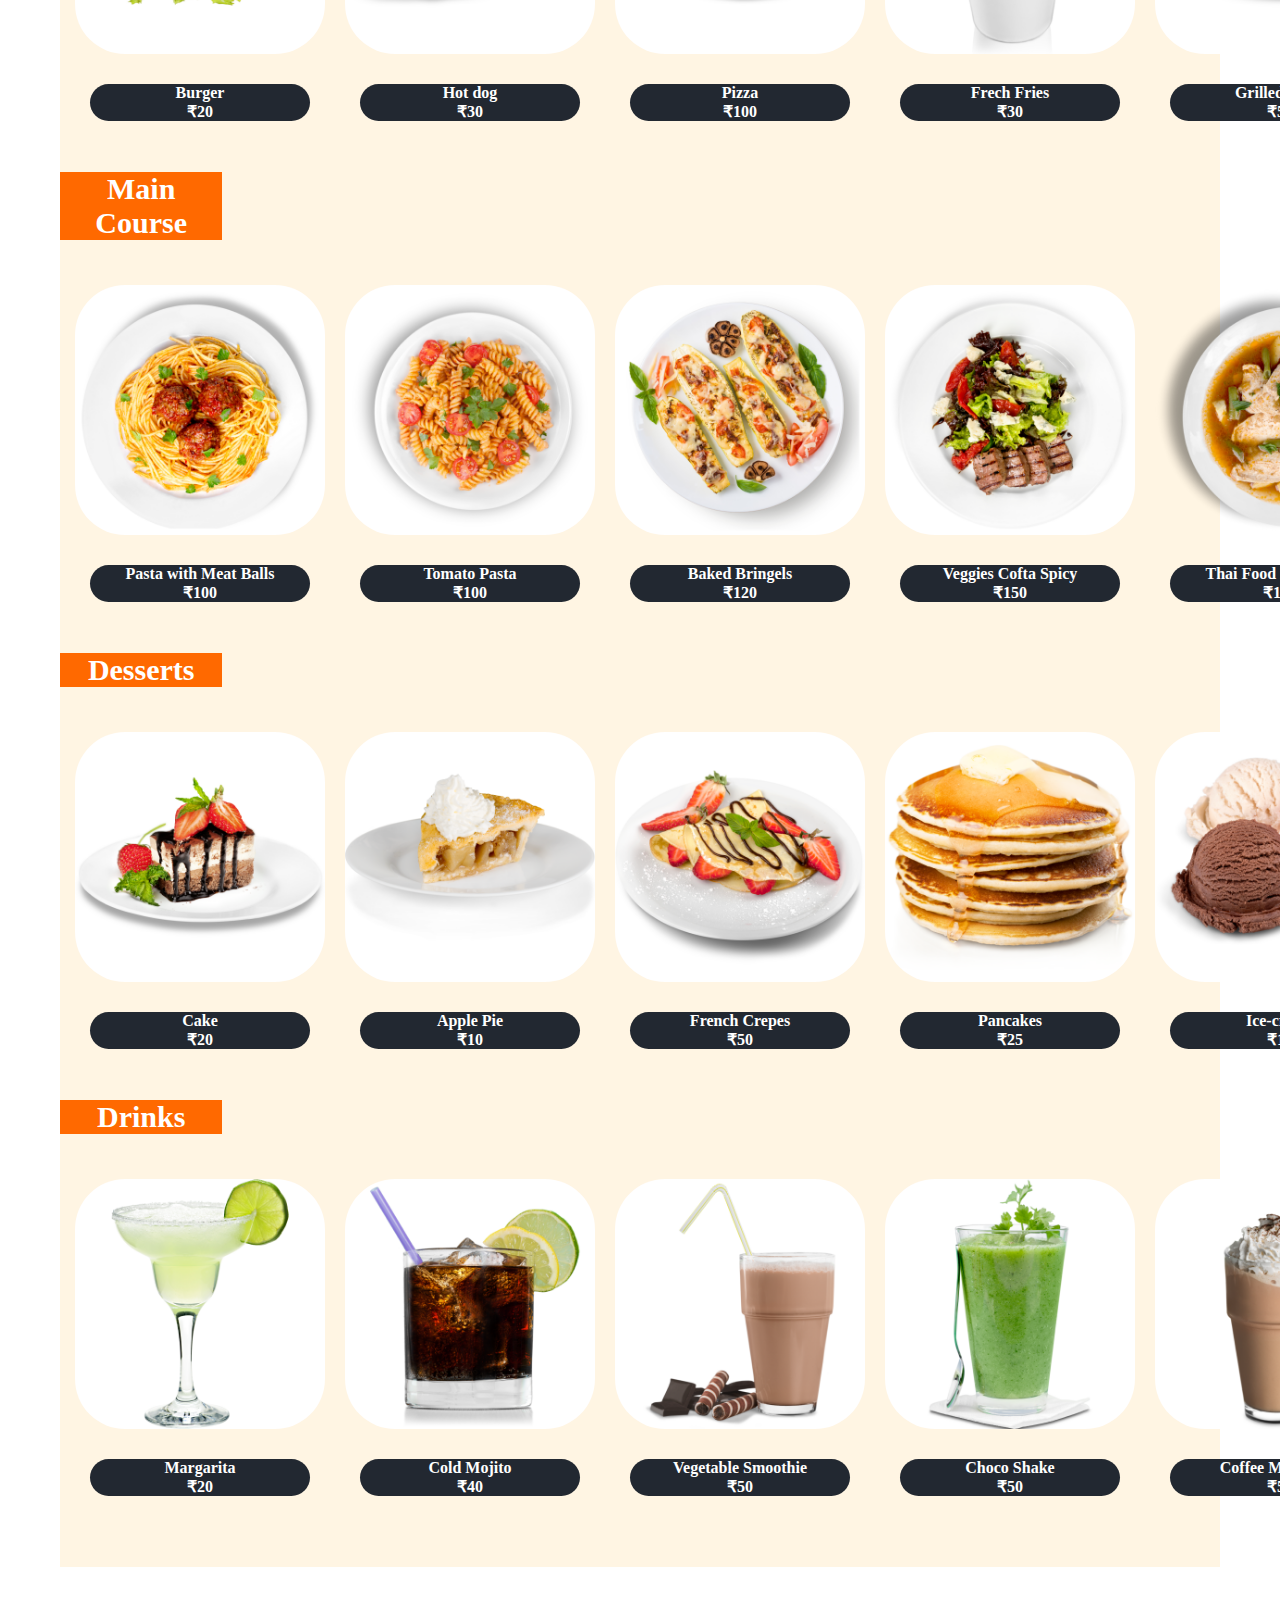
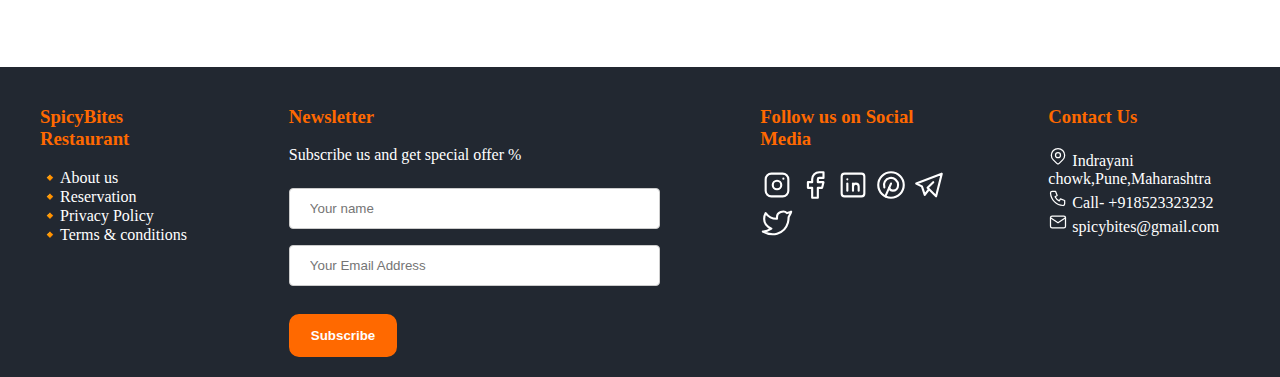
<file: menu.html>
<!DOCTYPE html>
<html lang="en">
<head>
    <meta charset="UTF-8">
    <meta http-equiv="X-UA-Compatible" content="IE=edge">
    <meta name="viewport" content="width=device-width, initial-scale=1.0">
    <title>SpicyBites Menu</title>
    <link rel="stylesheet" href="menu.css">
</head>
<body>
 
    <!-- this is navigation bar section  -->


    <div class="head">
        <div class="logo1">
            <img src="logo1.png" height=150px; alt="SpicyBites">
        </div>
      <div class="menu1">
      <ul>
        <li id="home"><a href="index.html">HOME</a></li>
        <li id="our menu"><a href="menu.html">OUR MENU</a></li>
        <li id="team"><a href="team.html">TEAM</a></li>
        <li id="Reviews"><a href="reviews.html">REVIEWS</a></li>
        <li id="aboutus"><a href="about.html">ABOUT US</a></li>
        <li id="contactus"><a href="contactus.html">CONTACT US</a> </li>
      </ul>
      </div>
    </div>

<!-- This is our menu section -->

<p class="delicious">Our <span style="color: #FF6900;">Menu</span></p>
<div class="ourmenu">
  <ul>
    <li id="#starter"><a href="#starter">Starter</a></li>
    <li id=""><a href="#soup">Soup</a></li>
    <li id=""><a href="#fastfood">Fast Food</a></li>
    <li id=""><a href="#maincourse">Main Course</a></li>
    <li id=""><a href="#desserts">Desserts</a></li>
    <li id=""><a href="#drinks">Drinks</a></li>
  </ul>
  </div>


  <section class="dishcontainer">
      <p class="maindishhead" id="starter">Starter</p>
      <div class="dishesimg" >
        <div class="imagecontainer">
          <img src="starter1.png" alt="Dish" class="disheffect">
            <div class="dishname">
              <p>Sandwich<br><span>₹20<span></p>
            </div>
        </div>

        <div class="imagecontainer">
          <img src="starter2.png" alt="Dish" class="disheffect">
          <div class="dishname">
            <p>Rostato<br><span>₹25<span></p>
          </div>
        </div>


        <div class="imagecontainer">
          <img src="starter3.png" alt="Dish" class="disheffect">
          <div class="dishname">
            <p>Frech slices<br><span>₹20<span></p>
          </div>
        </div>


        <div class="imagecontainer">
          <img src="starter4.png" alt="Dish" class="disheffect">
          <div class="dishname">
            <p>Bresalo<br><span>₹55<span></p>
          </div>
        </div>


        <div class="imagecontainer">
          <img src="starter5.png" alt="Dish" class="disheffect">
          <div class="dishname">
            <p>Spicy Pasta<br><span>₹55<span></p>
          </div>
        </div>
      </div>
    

    <!-- this is soup part -->

      <p class="maindishhead" id="soup">Soups</p>
      <div class="dishesimg">
        <div class="imagecontainer">
          <img src="soup1.png" alt="Dish" class="disheffect">
            <div class="dishname">
              <p>Manchow Soup<br><span>₹30<span></p>
            </div>
        </div>

        <div class="imagecontainer">
          <img src="soup2.png" alt="Dish" class="disheffect">
          <div class="dishname">
            <p>Vegetable Soup<br><span>₹40<span></p>
          </div>
        </div>


        <div class="imagecontainer">
          <img src="soup3.png" alt="Dish" class="disheffect">
          <div class="dishname">
            <p>Tomato Soup<br><span>₹25<span></p>
          </div>
        </div>


        <div class="imagecontainer">
          <img src="soup4.png" alt="Dish" class="disheffect">
          <div class="dishname">
            <p>Purred Carrot Soup<br><span>₹20<span></p>
          </div>
        </div>


        <div class="imagecontainer">
          <img src="soup5.png" alt="Dish" class="disheffect">
          <div class="dishname">
            <p>Avocado Soup<br><span>₹20<span></p>
          </div>
        </div>
      </div>



    <!-- this is fast food part -->

    <p class="maindishhead" id="fastfood">Fast Food</p>
    <div class="dishesimg">
      <div class="imagecontainer">
        <img src="fast1.png" alt="Dish" class="disheffect">
          <div class="dishname">
            <p>Burger<br><span>₹20<span></p>
          </div>
      </div>

      <div class="imagecontainer">
        <img src="fast2.png" alt="Dish" class="disheffect">
        <div class="dishname">
          <p>Hot dog<br><span>₹30<span></p>
        </div>
      </div>


      <div class="imagecontainer">
        <img src="fast3.png" alt="Dish" class="disheffect">
        <div class="dishname">
          <p>Pizza<br><span>₹100<span></p>
        </div>
      </div>


      <div class="imagecontainer">
        <img src="fast4.png" alt="Dish" class="disheffect">
        <div class="dishname">
          <p>Frech Fries<br><span>₹30<span></p>
        </div>
      </div>


      <div class="imagecontainer">
        <img src="fast5.png" alt="Dish" class="disheffect">
        <div class="dishname">
          <p>Grilled Pasta<br><span>₹50<span></p>
        </div>
      </div>
    </div>

<!-- this is main course part -->

<p class="maindishhead" id="maincourse">Main Course</p>
    <div class="dishesimg">
      <div class="imagecontainer">
        <img src="dish1.png" alt="Dish" class="disheffect">
          <div class="dishname">
            <p>Pasta with Meat Balls<br><span>₹100<span></p>
          </div>
      </div>

      <div class="imagecontainer">
        <img src="dish2.png" alt="Dish" class="disheffect">
        <div class="dishname">
          <p>Tomato Pasta<br><span>₹100<span></p>
        </div>
      </div>


      <div class="imagecontainer">
        <img src="dish3.png" alt="Dish" class="disheffect">
        <div class="dishname">
          <p>Baked Bringels<br><span>₹120<span></p>
        </div>
      </div>


      <div class="imagecontainer">
        <img src="dish4.png" alt="Dish" class="disheffect">
        <div class="dishname">
          <p>Veggies Cofta Spicy<br><span>₹150<span></p>
        </div>
      </div>


      <div class="imagecontainer">
        <img src="dish5.png" alt="Dish" class="disheffect">
        <div class="dishname">
          <p>Thai Food Red Curry<br><span>₹120<span></p>
        </div>
      </div>
    </div>

   
    
    <!-- this is dessert part -->
    
    <p class="maindishhead" id="desserts">Desserts</p>
    <div class="dishesimg">
      <div class="imagecontainer">
        <img src="desserts1.png" alt="Dish" class="disheffect">
          <div class="dishname">
            <p>Cake<br><span>₹20<span></p>
          </div>
      </div>

      <div class="imagecontainer">
        <img src="desserts2.png" alt="Dish" class="disheffect">
        <div class="dishname">
          <p>Apple Pie<br><span>₹10<span></p>
        </div>
      </div>


      <div class="imagecontainer">
        <img src="desserts3.png" alt="Dish" class="disheffect">
        <div class="dishname">
          <p>French Crepes<br><span>₹50<span></p>
        </div>
      </div>


      <div class="imagecontainer">
        <img src="desserts4.png" alt="Dish" class="disheffect">
        <div class="dishname">
          <p>Pancakes<br><span>₹25<span></p>
        </div>
      </div>


      <div class="imagecontainer">
        <img src="desserts5.png" alt="Dish" class="disheffect">
        <div class="dishname">
          <p>Ice-cream<br><span>₹15<span></p>
        </div>
      </div>
    </div>




    <!-- this is last part -->

    <p class="maindishhead" id="drinks">Drinks</p>
    <div class="dishesimg">
      <div class="imagecontainer">
        <img src="drink1.png" alt="Dish" class="disheffect">
          <div class="dishname">
            <p>Margarita<br><span>₹20<span></p>
          </div>
      </div>

      <div class="imagecontainer">
        <img src="drink2.png" alt="Dish" class="disheffect">
        <div class="dishname">
          <p>Cold Mojito<br><span>₹40<span></p>
        </div>
      </div>


      <div class="imagecontainer">
        <img src="drink3.png" alt="Dish" class="disheffect">
        <div class="dishname">
          <p>Vegetable Smoothie<br><span>₹50<span></p>
        </div>
      </div>


      <div class="imagecontainer">
        <img src="drink4.png" alt="Dish" class="disheffect">
        <div class="dishname">
          <p>Choco Shake<br><span>₹50<span></p>
        </div>
      </div>


      <div class="imagecontainer">
        <img src="drink5.png" alt="Dish" class="disheffect">
        <div class="dishname">
          <p>Coffee Milkshake<br><span>₹50<span></p>
        </div>
      </div>
    </div>   
  </section>




    <!-- this is footer section -->

<footer class="footer">
  
  <div class="spicybites">
      <h3 style="color: #FF6900;">SpicyBites Restaurant</h3>
      <div class="links">
       <ul>
          <li><a href="about.html">🔸About us</a></li><br>
          <li><a href="bookatable.html">🔸Reservation</a></li><br>
          <li><a href="">🔸Privacy Policy</a></li><br>
          <li><a href="">🔸Terms & conditions</a></li>
       </ul>
      </div>
    </div>

    <div class="newsletter">
      <h3 style="color: #FF6900;">Newsletter</h3>
      <p style="color: white;">Subscribe us and get special offer %</p>
      <form action="">
        <input type="text" placeholder="Your name">
        <input type="email" placeholder="Your Email Address" required>
        <br>
        <input type="submit" value="Subscribe">
      </form>
    </div>
    
     <div class="Socialmedia">
         <h3 style="color: #FF6900;">Follow us on Social Media</h3>

         <svg xmlns="http://www.w3.org/2000/svg" class="socialicon" width="34" height="34" viewBox="0 0 24 24" stroke-width="1.5" stroke="#ffffff" fill="none" stroke-linecap="round" stroke-linejoin="round">
          <path stroke="none" d="M0 0h24v24H0z" fill="none"/>
          <rect x="4" y="4" width="16" height="16" rx="4" />
          <circle cx="12" cy="12" r="3" />
          <line x1="16.5" y1="7.5" x2="16.5" y2="7.501" />
        </svg>
         
        <svg xmlns="http://www.w3.org/2000/svg" class="socialicon" width="34" height="34" viewBox="0 0 24 24" stroke-width="1.5" stroke="#ffffff" fill="none" stroke-linecap="round" stroke-linejoin="round">
          <path stroke="none" d="M0 0h24v24H0z" fill="none"/>
          <path d="M7 10v4h3v7h4v-7h3l1 -4h-4v-2a1 1 0 0 1 1 -1h3v-4h-3a5 5 0 0 0 -5 5v2h-3" />
        </svg>

        <svg xmlns="http://www.w3.org/2000/svg" class="socialicon" width="34" height="34" viewBox="0 0 24 24" stroke-width="1.5" stroke="#ffffff" fill="none" stroke-linecap="round" stroke-linejoin="round">
          <path stroke="none" d="M0 0h24v24H0z" fill="none"/>
          <rect x="4" y="4" width="16" height="16" rx="2" />
          <line x1="8" y1="11" x2="8" y2="16" />
          <line x1="8" y1="8" x2="8" y2="8.01" />
          <line x1="12" y1="16" x2="12" y2="11" />
          <path d="M16 16v-3a2 2 0 0 0 -4 0" />
        </svg>

        <svg xmlns="http://www.w3.org/2000/svg" class="socialicon" width="34" height="34" viewBox="0 0 24 24" stroke-width="1.5" stroke="#ffffff" fill="none" stroke-linecap="round" stroke-linejoin="round">
          <path stroke="none" d="M0 0h24v24H0z" fill="none"/>
          <line x1="8" y1="20" x2="12" y2="11" />
          <path d="M10.7 14c.437 1.263 1.43 2 2.55 2c2.071 0 3.75 -1.554 3.75 -4a5 5 0 1 0 -9.7 1.7" />
          <circle cx="12" cy="12" r="9" />
        </svg>

        <svg xmlns="http://www.w3.org/2000/svg" class="socialicon" width="34" height="34" viewBox="0 0 24 24" stroke-width="1.5" stroke="#ffffff" fill="none" stroke-linecap="round" stroke-linejoin="round">
          <path stroke="none" d="M0 0h24v24H0z" fill="none"/>
          <path d="M15 10l-4 4l6 6l4 -16l-18 7l4 2l2 6l3 -4" />
        </svg>

        <svg xmlns="http://www.w3.org/2000/svg" class="icon icon-tabler icon-tabler-brand-twitter" width="34" height="34" viewBox="0 0 24 24" stroke-width="1.5" stroke="#ffffff" fill="none" stroke-linecap="round" stroke-linejoin="round">
          <path stroke="none" d="M0 0h24v24H0z" fill="none"/>
          <path d="M22 4.01c-1 .49 -1.98 .689 -3 .99c-1.121 -1.265 -2.783 -1.335 -4.38 -.737s-2.643 2.06 -2.62 3.737v1c-3.245 .083 -6.135 -1.395 -8 -4c0 0 -4.182 7.433 4 11c-1.872 1.247 -3.739 2.088 -6 2c3.308 1.803 6.913 2.423 10.034 1.517c3.58 -1.04 6.522 -3.723 7.651 -7.742a13.84 13.84 0 0 0 .497 -3.753c-.002 -.249 1.51 -2.772 1.818 -4.013z" />
        </svg>

     </div>

     <div class="contactfooter">
      <h3 style="color: #FF6900;">Contact Us</h3>
      
       <svg xmlns="http://www.w3.org/2000/svg" class="locationicon" width="20" height="20" viewBox="0 0 24 24" stroke-width="1.5" stroke="#ffffff" fill="none" stroke-linecap="round" stroke-linejoin="round">
        <path stroke="none" d="M0 0h24v24H0z" fill="none"/>
        <circle cx="12" cy="11" r="3" />
        <path d="M17.657 16.657l-4.243 4.243a2 2 0 0 1 -2.827 0l-4.244 -4.243a8 8 0 1 1 11.314 0z" />
      </svg>
      <span style="color:white ;">Indrayani chowk,Pune,Maharashtra</span>
       <br>
      <svg xmlns="http://www.w3.org/2000/svg" class="callicon" width="20" height="20" viewBox="0 0 24 24" stroke-width="1.5" stroke="#ffffff" fill="none" stroke-linecap="round" stroke-linejoin="round">
        <path stroke="none" d="M0 0h24v24H0z" fill="none"/>
        <path d="M5 4h4l2 5l-2.5 1.5a11 11 0 0 0 5 5l1.5 -2.5l5 2v4a2 2 0 0 1 -2 2a16 16 0 0 1 -15 -15a2 2 0 0 1 2 -2" />
      </svg>
      <span style="color: white;">Call- +918523323232</span>
      <br>
      <svg xmlns="http://www.w3.org/2000/svg" class="mailicon" width="20" height="20" viewBox="0 0 24 24" stroke-width="1.5" stroke="#ffffff" fill="none" stroke-linecap="round" stroke-linejoin="round">
        <path stroke="none" d="M0 0h24v24H0z" fill="none"/>
        <rect x="3" y="5" width="18" height="14" rx="2" />
        <polyline points="3 7 12 13 21 7" />
      </svg>
      <span style="color: white;">spicybites@gmail.com</span>
     </div>
      
</footer>
 

</body>
</html>
</file>
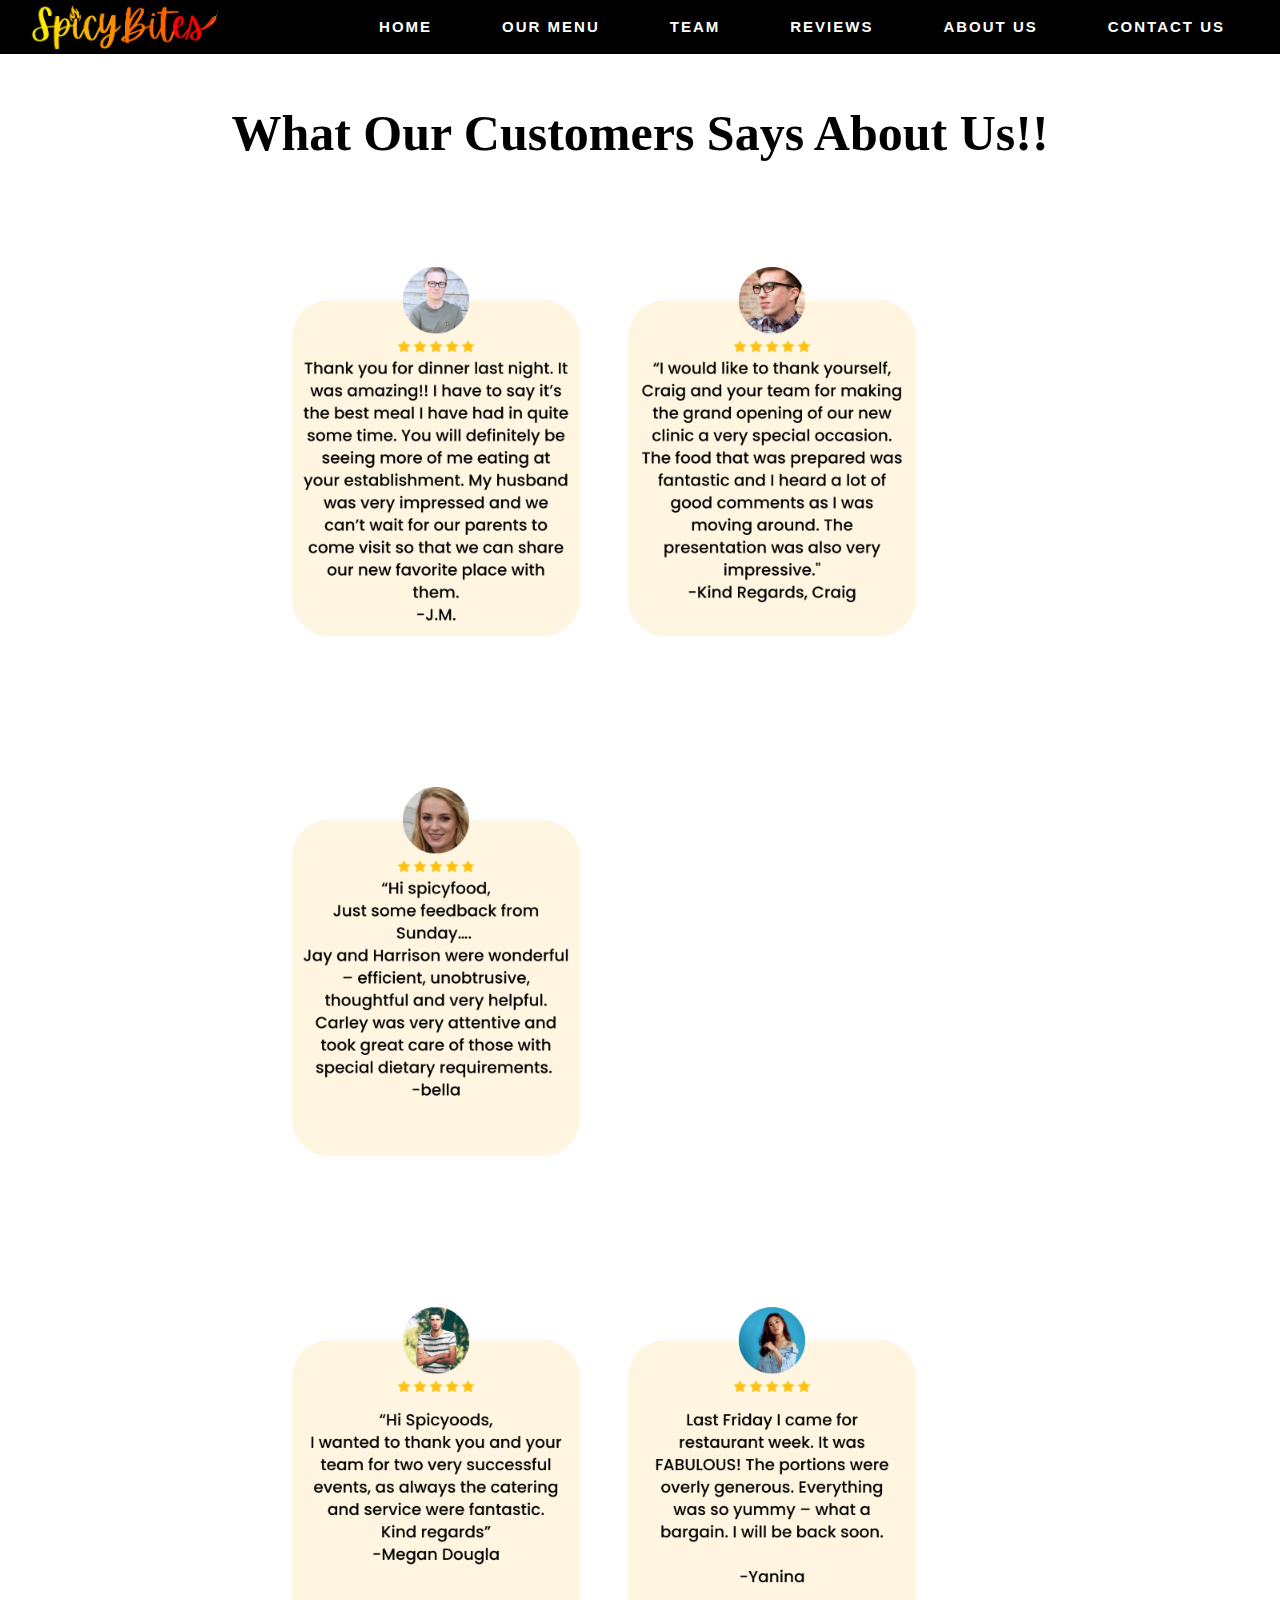
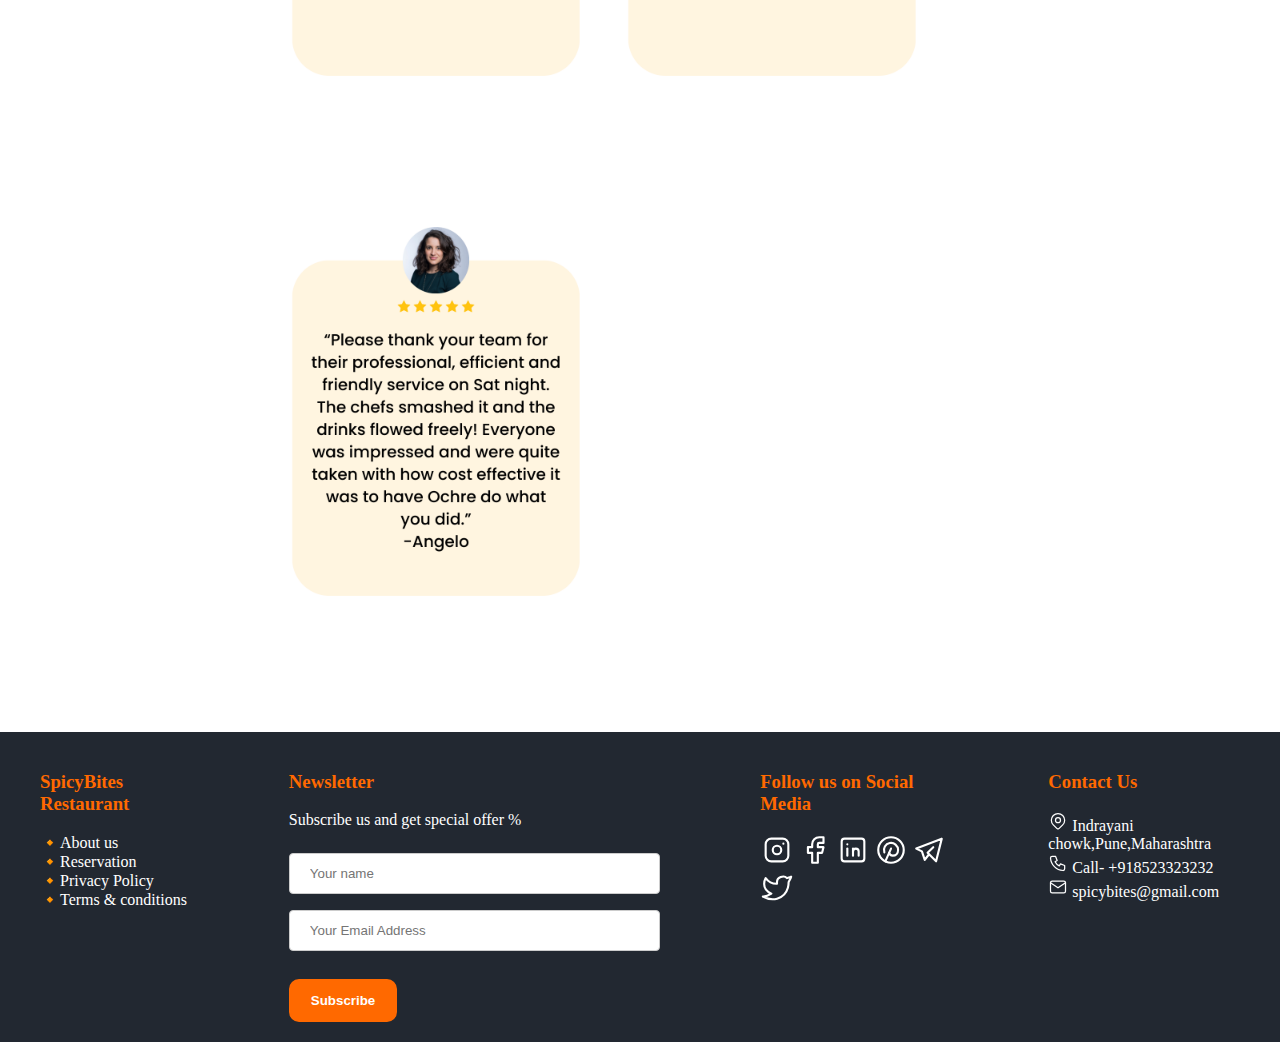
<file: reviews.html>
<!DOCTYPE html>
<html lang="en">
<head>
    <meta charset="UTF-8">
    <meta http-equiv="X-UA-Compatible" content="IE=edge">
    <meta name="viewport" content="width=device-width, initial-scale=1.0">
    <title>SpicyBites Menu</title>
    <link rel="stylesheet" href="reviews.css">
</head>
<body>
 
    <!-- this is navigation bar section  -->


    <div class="head">
        <div class="logo1">
            <img src="logo1.png" height=150px; alt="SpicyBites">
        </div>
      <div class="menu1">
      <ul>
        <li id="home"><a href="index.html">HOME</a></li>
        <li id="our menu"><a href="menu.html">OUR MENU</a></li>
        <li id="team"><a href="team.html">TEAM</a></li>
        <li id="Reviews"><a href="reviews.html">REVIEWS</a></li>
        <li id="aboutus"><a href="about.html">ABOUT US</a></li>
        <li id="contactus"><a href="contactus.html">CONTACT US</a> </li>
      </ul>
      </div>
    </div>

<!-- this is reviews section -->

 <!-- this is reviews section -->
 <section class="reviews" id="reviews">
  <p style="font-size:50px ;text-align: center;font-weight: bolder;">What Our Customers Says About Us!!</p>
<div class="reviews-container">
  <div class="reviews">
      <img src="review1.png" alt="">
      <img src="review2.png" alt="">
      <img src="review3.png" alt="">
  </div>

  <div class="reviews">
    <img src="review4.png" alt="">
    <img src="review5.png" alt="">
    <img src="review6.png" alt="">
  </div>
</div>  


</section>







    <!-- this is footer section -->

<footer class="footer">
  
  <div class="spicybites">
      <h3 style="color: #FF6900;">SpicyBites Restaurant</h3>
      <div class="links">
       <ul>
          <li><a href="about.html">🔸About us</a></li><br>
          <li><a href="bookatable.html">🔸Reservation</a></li><br>
          <li><a href="">🔸Privacy Policy</a></li><br>
          <li><a href="">🔸Terms & conditions</a></li>
       </ul>
      </div>
    </div>

    <div class="newsletter">
      <h3 style="color: #FF6900;">Newsletter</h3>
      <p style="color: white;">Subscribe us and get special offer %</p>
      <form action="">
        <input type="text" placeholder="Your name">
        <input type="email" placeholder="Your Email Address" required>
        <br>
        <input type="submit" value="Subscribe">
      </form>
    </div>
    
     <div class="Socialmedia">
         <h3 style="color: #FF6900;">Follow us on Social Media</h3>

         <svg xmlns="http://www.w3.org/2000/svg" class="socialicon" width="34" height="34" viewBox="0 0 24 24" stroke-width="1.5" stroke="#ffffff" fill="none" stroke-linecap="round" stroke-linejoin="round">
          <path stroke="none" d="M0 0h24v24H0z" fill="none"/>
          <rect x="4" y="4" width="16" height="16" rx="4" />
          <circle cx="12" cy="12" r="3" />
          <line x1="16.5" y1="7.5" x2="16.5" y2="7.501" />
        </svg>
         
        <svg xmlns="http://www.w3.org/2000/svg" class="socialicon" width="34" height="34" viewBox="0 0 24 24" stroke-width="1.5" stroke="#ffffff" fill="none" stroke-linecap="round" stroke-linejoin="round">
          <path stroke="none" d="M0 0h24v24H0z" fill="none"/>
          <path d="M7 10v4h3v7h4v-7h3l1 -4h-4v-2a1 1 0 0 1 1 -1h3v-4h-3a5 5 0 0 0 -5 5v2h-3" />
        </svg>

        <svg xmlns="http://www.w3.org/2000/svg" class="socialicon" width="34" height="34" viewBox="0 0 24 24" stroke-width="1.5" stroke="#ffffff" fill="none" stroke-linecap="round" stroke-linejoin="round">
          <path stroke="none" d="M0 0h24v24H0z" fill="none"/>
          <rect x="4" y="4" width="16" height="16" rx="2" />
          <line x1="8" y1="11" x2="8" y2="16" />
          <line x1="8" y1="8" x2="8" y2="8.01" />
          <line x1="12" y1="16" x2="12" y2="11" />
          <path d="M16 16v-3a2 2 0 0 0 -4 0" />
        </svg>

        <svg xmlns="http://www.w3.org/2000/svg" class="socialicon" width="34" height="34" viewBox="0 0 24 24" stroke-width="1.5" stroke="#ffffff" fill="none" stroke-linecap="round" stroke-linejoin="round">
          <path stroke="none" d="M0 0h24v24H0z" fill="none"/>
          <line x1="8" y1="20" x2="12" y2="11" />
          <path d="M10.7 14c.437 1.263 1.43 2 2.55 2c2.071 0 3.75 -1.554 3.75 -4a5 5 0 1 0 -9.7 1.7" />
          <circle cx="12" cy="12" r="9" />
        </svg>

        <svg xmlns="http://www.w3.org/2000/svg" class="socialicon" width="34" height="34" viewBox="0 0 24 24" stroke-width="1.5" stroke="#ffffff" fill="none" stroke-linecap="round" stroke-linejoin="round">
          <path stroke="none" d="M0 0h24v24H0z" fill="none"/>
          <path d="M15 10l-4 4l6 6l4 -16l-18 7l4 2l2 6l3 -4" />
        </svg>

        <svg xmlns="http://www.w3.org/2000/svg" class="icon icon-tabler icon-tabler-brand-twitter" width="34" height="34" viewBox="0 0 24 24" stroke-width="1.5" stroke="#ffffff" fill="none" stroke-linecap="round" stroke-linejoin="round">
          <path stroke="none" d="M0 0h24v24H0z" fill="none"/>
          <path d="M22 4.01c-1 .49 -1.98 .689 -3 .99c-1.121 -1.265 -2.783 -1.335 -4.38 -.737s-2.643 2.06 -2.62 3.737v1c-3.245 .083 -6.135 -1.395 -8 -4c0 0 -4.182 7.433 4 11c-1.872 1.247 -3.739 2.088 -6 2c3.308 1.803 6.913 2.423 10.034 1.517c3.58 -1.04 6.522 -3.723 7.651 -7.742a13.84 13.84 0 0 0 .497 -3.753c-.002 -.249 1.51 -2.772 1.818 -4.013z" />
        </svg>

     </div>

     <div class="contactfooter">
      <h3 style="color: #FF6900;">Contact Us</h3>
      
       <svg xmlns="http://www.w3.org/2000/svg" class="locationicon" width="20" height="20" viewBox="0 0 24 24" stroke-width="1.5" stroke="#ffffff" fill="none" stroke-linecap="round" stroke-linejoin="round">
        <path stroke="none" d="M0 0h24v24H0z" fill="none"/>
        <circle cx="12" cy="11" r="3" />
        <path d="M17.657 16.657l-4.243 4.243a2 2 0 0 1 -2.827 0l-4.244 -4.243a8 8 0 1 1 11.314 0z" />
      </svg>
      <span style="color:white ;">Indrayani chowk,Pune,Maharashtra</span>
       <br>
      <svg xmlns="http://www.w3.org/2000/svg" class="callicon" width="20" height="20" viewBox="0 0 24 24" stroke-width="1.5" stroke="#ffffff" fill="none" stroke-linecap="round" stroke-linejoin="round">
        <path stroke="none" d="M0 0h24v24H0z" fill="none"/>
        <path d="M5 4h4l2 5l-2.5 1.5a11 11 0 0 0 5 5l1.5 -2.5l5 2v4a2 2 0 0 1 -2 2a16 16 0 0 1 -15 -15a2 2 0 0 1 2 -2" />
      </svg>
      <span style="color: white;">Call- +918523323232</span>
      <br>
      <svg xmlns="http://www.w3.org/2000/svg" class="mailicon" width="20" height="20" viewBox="0 0 24 24" stroke-width="1.5" stroke="#ffffff" fill="none" stroke-linecap="round" stroke-linejoin="round">
        <path stroke="none" d="M0 0h24v24H0z" fill="none"/>
        <rect x="3" y="5" width="18" height="14" rx="2" />
        <polyline points="3 7 12 13 21 7" />
      </svg>
      <span style="color: white;">spicybites@gmail.com</span>
     </div>
      
</footer>
 

</body>
</html>
</file>
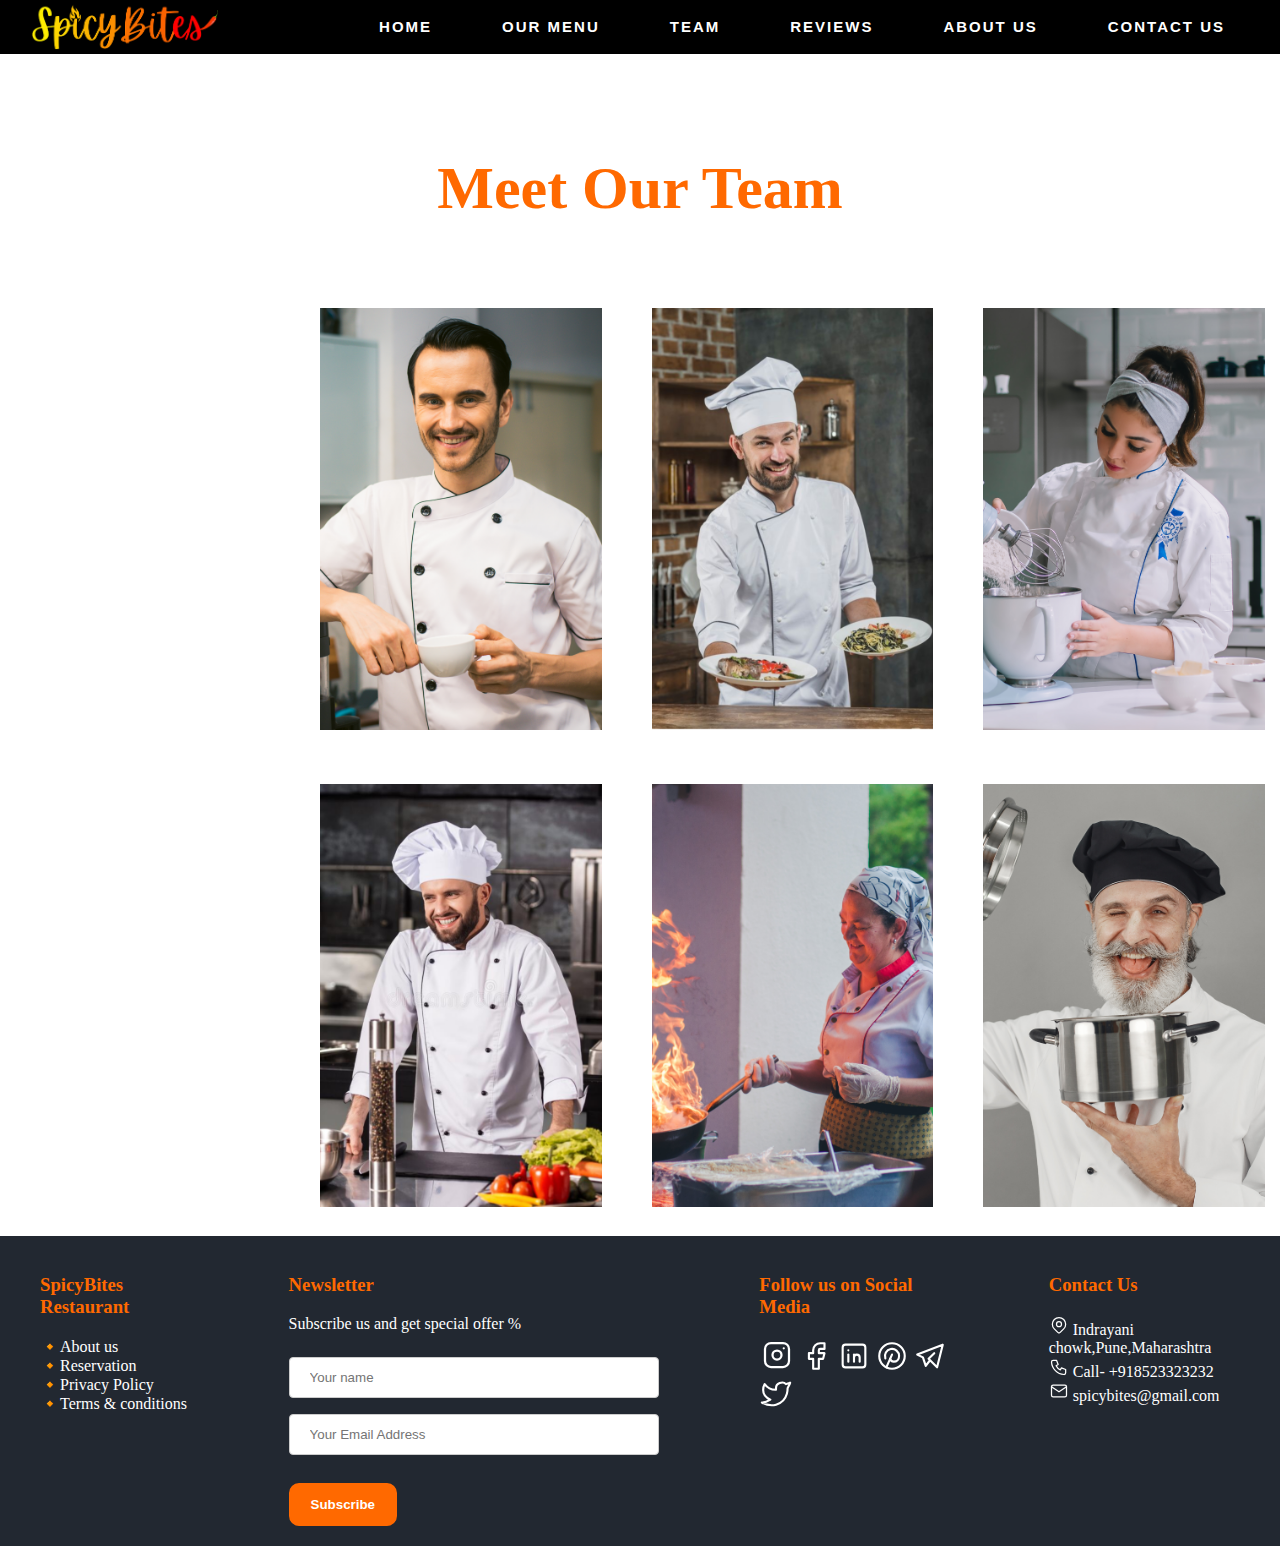
<file: team.html>
<!DOCTYPE html>
<html lang="en">
<head>
    <meta charset="UTF-8">
    <meta http-equiv="X-UA-Compatible" content="IE=edge">
    <meta name="viewport" content="width=device-width, initial-scale=1.0">
    <title>SpicyBites Menu</title>
    <link rel="stylesheet" href="team.css">
</head>
<body>
 
    <!-- this is navigation bar section  -->


    <div class="head">
        <div class="logo1">
            <img src="logo1.png" height=150px; alt="SpicyBites">
        </div>
      <div class="menu1">
      <ul>
        <li id="home"><a href="index.html">HOME</a></li>
        <li id="our menu"><a href="menu.html">OUR MENU</a></li>
        <li id="team"><a href="team.html">TEAM</a></li>
        <li id="Reviews"><a href="reviews.html">REVIEWS</a></li>
        <li id="aboutus"><a href="about.html">ABOUT US</a></li>
        <li id="contactus"><a href="contactus.html">CONTACT US</a> </li>
      </ul>
      </div>
    </div>

   <!-- this is our team scetion -->
    
   
  <section class="Chefteam" id="ourteam">
    <p class="teamh1">Meet Our Team</p>
        <div class="chefimg">
            <div class="chefimages">
                <div class="container1">
                   <img src="chef1.png" alt="chef1" class="chefimg1">
                   <div class="texteffect">
                    <div class="text1">Chef Noah Smith</div>
                   </div>
                </div>

               <div class="container2">
                 <img src="chef2.png" alt="chef2" class="chefimg2">
                 <div class="texteffect">
                  <div class="text2">Chef William Miller</div>
                 </div>
               </div>

               <div class="container3">
                 <img src="chef3.png" alt="chef3" class="chefimg3">
                 <div class="texteffect">
                   <div class="text3">Chef Amelia Jones</div>
                 </div>
                </div>
              </div>
  
    <div class="chefimages">

    <div class="container4">
      <img src="chef4.png" alt="chef4" class="chefimg4">
      <div class="texteffect">
        <div class="text4">Chef Benjamin Davis</div>
      </div>
    </div>

    <div class="container5">
      <img src="chef5.png" alt="chef5" class="chefimg5">
      <div class="texteffect">
        <div class="text5">Chef Mia Brown</div>
      </div>
    </div>
    <div class="container6">
      <img src="chef6.png" alt="chef6" class="chefimg6">
      <div class="texteffect">
        <div class="text6">Chef James Kim</div>
      </div>
    </div>
   </div>
  </div>
</div>
</section>




    <!-- this is footer section -->

<footer class="footer">
  
  <div class="spicybites">
      <h3 style="color: #FF6900;">SpicyBites Restaurant</h3>
      <div class="links">
       <ul>
          <li><a href="about.html">🔸About us</a></li><br>
          <li><a href="bookatable.html">🔸Reservation</a></li><br>
          <li><a href="">🔸Privacy Policy</a></li><br>
          <li><a href="">🔸Terms & conditions</a></li>
       </ul>
      </div>
    </div>

    <div class="newsletter">
      <h3 style="color: #FF6900;">Newsletter</h3>
      <p style="color: white;">Subscribe us and get special offer %</p>
      <form action="">
        <input type="text" placeholder="Your name">
        <input type="email" placeholder="Your Email Address" required>
        <br>
        <input type="submit" value="Subscribe">
      </form>
    </div>
    
     <div class="Socialmedia">
         <h3 style="color: #FF6900;">Follow us on Social Media</h3>

         <svg xmlns="http://www.w3.org/2000/svg" class="socialicon" width="36" height="36" viewBox="0 0 24 24" stroke-width="1.5" stroke="#ffffff" fill="none" stroke-linecap="round" stroke-linejoin="round">
          <path stroke="none" d="M0 0h24v24H0z" fill="none"/>
          <rect x="4" y="4" width="16" height="16" rx="4" />
          <circle cx="12" cy="12" r="3" />
          <line x1="16.5" y1="7.5" x2="16.5" y2="7.501" />
        </svg>
         
        <svg xmlns="http://www.w3.org/2000/svg" class="socialicon" width="34" height="34" viewBox="0 0 24 24" stroke-width="1.5" stroke="#ffffff" fill="none" stroke-linecap="round" stroke-linejoin="round">
          <path stroke="none" d="M0 0h24v24H0z" fill="none"/>
          <path d="M7 10v4h3v7h4v-7h3l1 -4h-4v-2a1 1 0 0 1 1 -1h3v-4h-3a5 5 0 0 0 -5 5v2h-3" />
        </svg>

        <svg xmlns="http://www.w3.org/2000/svg" class="socialicon" width="34" height="34" viewBox="0 0 24 24" stroke-width="1.5" stroke="#ffffff" fill="none" stroke-linecap="round" stroke-linejoin="round">
          <path stroke="none" d="M0 0h24v24H0z" fill="none"/>
          <rect x="4" y="4" width="16" height="16" rx="2" />
          <line x1="8" y1="11" x2="8" y2="16" />
          <line x1="8" y1="8" x2="8" y2="8.01" />
          <line x1="12" y1="16" x2="12" y2="11" />
          <path d="M16 16v-3a2 2 0 0 0 -4 0" />
        </svg>

        <svg xmlns="http://www.w3.org/2000/svg" class="socialicon" width="34" height="34" viewBox="0 0 24 24" stroke-width="1.5" stroke="#ffffff" fill="none" stroke-linecap="round" stroke-linejoin="round">
          <path stroke="none" d="M0 0h24v24H0z" fill="none"/>
          <line x1="8" y1="20" x2="12" y2="11" />
          <path d="M10.7 14c.437 1.263 1.43 2 2.55 2c2.071 0 3.75 -1.554 3.75 -4a5 5 0 1 0 -9.7 1.7" />
          <circle cx="12" cy="12" r="9" />
        </svg>

        <svg xmlns="http://www.w3.org/2000/svg" class="socialicon" width="34" height="34" viewBox="0 0 24 24" stroke-width="1.5" stroke="#ffffff" fill="none" stroke-linecap="round" stroke-linejoin="round">
          <path stroke="none" d="M0 0h24v24H0z" fill="none"/>
          <path d="M15 10l-4 4l6 6l4 -16l-18 7l4 2l2 6l3 -4" />
        </svg>

        <svg xmlns="http://www.w3.org/2000/svg" class="icon icon-tabler icon-tabler-brand-twitter" width="34" height="34" viewBox="0 0 24 24" stroke-width="1.5" stroke="#ffffff" fill="none" stroke-linecap="round" stroke-linejoin="round">
          <path stroke="none" d="M0 0h24v24H0z" fill="none"/>
          <path d="M22 4.01c-1 .49 -1.98 .689 -3 .99c-1.121 -1.265 -2.783 -1.335 -4.38 -.737s-2.643 2.06 -2.62 3.737v1c-3.245 .083 -6.135 -1.395 -8 -4c0 0 -4.182 7.433 4 11c-1.872 1.247 -3.739 2.088 -6 2c3.308 1.803 6.913 2.423 10.034 1.517c3.58 -1.04 6.522 -3.723 7.651 -7.742a13.84 13.84 0 0 0 .497 -3.753c-.002 -.249 1.51 -2.772 1.818 -4.013z" />
        </svg>

     </div>

     <div class="contactfooter">
      <h3 style="color: #FF6900;">Contact Us</h3>
      
       <svg xmlns="http://www.w3.org/2000/svg" class="locationicon" width="20" height="20" viewBox="0 0 24 24" stroke-width="1.5" stroke="#ffffff" fill="none" stroke-linecap="round" stroke-linejoin="round">
        <path stroke="none" d="M0 0h24v24H0z" fill="none"/>
        <circle cx="12" cy="11" r="3" />
        <path d="M17.657 16.657l-4.243 4.243a2 2 0 0 1 -2.827 0l-4.244 -4.243a8 8 0 1 1 11.314 0z" />
      </svg>
      <span style="color:white ;">Indrayani chowk,Pune,Maharashtra</span>
       <br>
      <svg xmlns="http://www.w3.org/2000/svg" class="callicon" width="20" height="20" viewBox="0 0 24 24" stroke-width="1.5" stroke="#ffffff" fill="none" stroke-linecap="round" stroke-linejoin="round">
        <path stroke="none" d="M0 0h24v24H0z" fill="none"/>
        <path d="M5 4h4l2 5l-2.5 1.5a11 11 0 0 0 5 5l1.5 -2.5l5 2v4a2 2 0 0 1 -2 2a16 16 0 0 1 -15 -15a2 2 0 0 1 2 -2" />
      </svg>
      <span style="color: white;">Call- +918523323232</span>
      <br>
      <svg xmlns="http://www.w3.org/2000/svg" class="mailicon" width="20" height="20" viewBox="0 0 24 24" stroke-width="1.5" stroke="#ffffff" fill="none" stroke-linecap="round" stroke-linejoin="round">
        <path stroke="none" d="M0 0h24v24H0z" fill="none"/>
        <rect x="3" y="5" width="18" height="14" rx="2" />
        <polyline points="3 7 12 13 21 7" />
      </svg>
      <span style="color: white;">spicybites@gmail.com</span>
     </div>
      
</footer>
 

</body>
</html>
</file>
<file: style.css>
body{
    margin: 0px;
    background-color: rgb(255, 255, 255);
    background-image: url(cover1.png);
    background-size: 100%;
    background-repeat: no-repeat;
    animation-name: coverani;
    animation-duration: 15s;
    animation-iteration-count: infinite;
    animation-direction: unset;
    animation-delay: 1s;
}

@keyframes coverani {
    20%{background-image: url(cover1.png);}
  50%{background-image:url(cover.png)};
    30%{background-image: url(cover1.png);};
    }
    
ul{
    margin: 0;
    padding: 0;
    overflow: hidden;
    list-style-type: none;
}

.head{
    display: flex;
    margin-left: 0px;
    margin-right: 30px;
    align-items: center;
    justify-content: space-between;
    width:100%;
    height: 100%;
    position: sticky;
    background-color: #222831;

}

li{
    float: left;
}



.menu1 a{
    text-decoration: none;
    padding: 15px;
    color: rgb(255, 255, 255);
    font-size: 15px;
    text-align: center;
    font-family:sans-serif;
    font-weight: bolder;
    margin-right: 40px;
    letter-spacing: 2px;
}


li a:hover{     
    color:#FF6900 ;
}

img{
    height: 50px;
    top: 0;
    left:0;
    margin-left: 30px;
}

.offer{
  background-color: #ff0000;
  color: white;
  font-weight: bolder;
}


/* main section start */

.button1 a{
    font-family:Arial, Helvetica, sans-serif;
    border-radius: 50px;
    border: 2px solid  #FF6900 ;
    font-weight: bolder;
    font-size: 15px;
    position: relative;
    margin-left:92px;

    top: 50px;
    color: #FF6900;
    padding: 15px;
    letter-spacing: 2px;
    text-decoration: none;
    width: 0%;
    transition: linear;
}


.button1 a:hover{
    background-color: #FF6900;
    color: rgb(255, 255, 255);
    border: 2px solid #FF6900;
    width: 100%;
}

#main{
    color: aliceblue;
    margin-left: 70px;
    width: 700px;
    height: 700x;
    margin-bottom: 300px;
    position: relative;
    top: 20px;

}

h1{
    margin-top: 150px;
    font-size: 40px;
    margin-bottom: 0;
}


.fun{
    font-size: 70px;
    font-weight: bold;
    color: rgb(255, 90, 25);
    margin-top: 0;
}


.ourspecial{
    color: #FF6900;
    text-align: center;
    font-weight: bolder;
    font-size: 60px;
    margin-top: 300px;
    padding-top: 10px;
    
}

.special{
   color: rgb(255, 255, 255);
   display: flex;
   text-align: center;
   justify-content: center;
   justify-content: space-between;
   border: 5px solid #222831;
   margin: 5px 200px 100px 200px;
   padding: 30px;
   align-content: center;
    
}

.special-1{
    width: 300px;
    height: 400px;
    margin: 20px 20px 20px 20px;
    background-color:  #222831;
    border-radius: 15px;
}

.icon1{
  margin-top: 35px;
}


.special-2{
  width: 300px;
  height: 400px;
  margin: 20px 20px 20px 20px;
  background-color: #222831;
  border-radius: 15px;
 
}


.special-3{
    width: 300px;
    height: 400px;
    margin: 20px 40px 20px 20px;
    background-color:  #222831;
    border-radius: 15px;
 
}

.speciality{
  background-color:#FFF5E3;
  margin: 100px;
  padding-bottom: 5px;
}
  .specialityh1{
    font-size: 35px;
    font-family: 'Times New Roman', Times, serif;
    font-weight: bolder;
    border: 0.5px solid rgb(225, 225, 225);
    background-color: #f8f8f8;
    width: 100%;
    color: rgb(4, 5, 50);
}

.describ-1{
 align-content: center;
 margin: 20px;
 border-radius: 15px;
}

/* team css */

.teamh1{
    color: #FF6900;
    text-align: center;
    font-weight: bolder;
    font-size: 60px;
    margin-top: 100px;
}


.chefimages{
    display: flex;
    margin-left: auto;
    margin-right: auto;


}

.chefimages img{
    width: 252.5px;
    height: auto;
    margin-left: auto;
    margin-right: auto;
    display: block;
}

/* image overlay effect chef images */

.container1{
    position: relative;
    
}
.container2{
  position: relative;
}
.container3{
  position: relative;
}
.container4{
  position: relative;
}
.container5{
  position: relative;
}
.container6{
  position: relative;
}

.chefimg1 {
    display: flexbox;
    transition: .5s ease;
    opacity: 1;
    margin: 0;
  }

  .chefimg2 {
    display: flexbox;
    transition: .5s ease;
    opacity: 1;
    margin: 0;
  }

  .chefimg3 {
    display: flexbox;
    transition: .5s ease;
    opacity: 1;
    margin: 0;
  }

  .chefimg4 {
    display: flexbox;
    transition: .5s ease;
    opacity: 1;
    margin: 0;
  }

  .chefimg5 {
    display: flexbox;
    transition: .5s ease;
    opacity: 1;
    margin: 0;
  }

  .chefimg6 {
    display: flexbox;
    transition: .5s ease;
    opacity: 1;
    margin: 0;
  }
  
  
  .texteffect {
    transition: .5s ease;
    opacity: 0;
    position: absolute;
    text-align: center;
    transition: 1s;
    width: 100%;
    bottom: 1%;
  }
  

  .text1 {
    background-color: #FF6900;
    color: white;
    font-size: 20px;
    padding: 16px 32px;
  }
  .container1:hover .chefimg1 {
    opacity: 0.7;

  }
  
  .container1:hover .texteffect {
    opacity: 1;
  }

  .text2 {
    background-color: #FF6900;
    color: white;
    font-size: 20px;
    padding: 16px 32px;
  }

  .container2:hover .chefimg2 {
    opacity: 0.7;
  }
  
  .container2:hover .texteffect {
    opacity: 1;
  }

  .text3 {
    background-color: #FF6900;
    color: white;
    font-size: 20px;
    padding: 16px 32px;
  }
  .container3:hover .chefimg3 {
    opacity: 0.7;
  }
  
  .container3:hover .texteffect {
    opacity: 1;
  }

  .text4 {
    background-color: #FF6900;
    color: white;
    font-size: 20px;
    padding: 16px 32px;
  }

  .container4:hover .chefimg4{
    opacity: 0.7;
  }
  
  .container4:hover .texteffect {
    opacity: 1;
  }

  .text5 {
    background-color: #FF6900;
    color: white;
    font-size: 20px;
    padding: 16px 32px;
  }

  .container5:hover .chefimg5 {
    opacity: 0.7;
  }
  
  .container5:hover .texteffect {
    opacity: 1;
  }

  .text6 {
    background-color: #FF6900;
    color: white;
    font-size: 20px;
    padding: 16px 32px;
  }

  .container6:hover .chefimg6 {
    opacity: 0.7;
  }
  
  .container6:hover .texteffect {
    opacity: 1;
  }


  

   /* this is our popular dishes section  */

   .popular{
    background-color:#FFF5E3;
    margin: 100px;
    padding-left: 75px;
    padding-right: 75px;
    padding-top: 2px;
    padding-bottom:15px ;
     }

   .popularheading{
    text-align: center;
    color: #222831;
    font-weight: bold;
    font-size: 30px;
    bottom: 0;
    position: relative;
    margin-bottom: 0;
    text-decoration: underline;
   }
   .delicious{
    font-weight: bolder;
    font-size: 60px;
    text-align: center;
    color: #222831;
    position: relative;
    top: 0;
    margin: 0px 2px 10px 2px;
   }
   
  .dishes{
    display: flex;
    background-color: #222831;
    margin-left: auto;
    margin-right: auto;
  }
  
  .dish img{
    width: 220px;
    height: auto;
    display: block;
    margin-left: auto;
    margin-right: auto;
    padding: 10px;
    border-radius: 50px;
  }

  .dish{
    box-shadow: 0 4px 8px 0 rgba(0,0,0,0.2);
    transition: 0.3s;
    margin: 10px;
    background-color: #e9e9e9;
  }

  .dish:hover {
    /* box-shadow: 0 8px 16px 0 rgba(229, 224, 207, 0.2); */
    border: 3px solid #fe7f00;

  }


  .dishname{
    font-size: 23px;
    text-align: center;
    color: #222831;
    margin-left: 0;
    margin-right: 0;
  }
  
  .checkmenu{
    border: 5px solid #FF6900;
    opacity: 1;
    position: relative;
    top:30%;
    font-size: 20px;
    background-color: #FF6900;
    text-align: center;
    opacity: 0;
    margin-left: 50px;
    margin-right: 50px;
    color: #ffffff;
    text-decoration:none;
  }
 
  .dish:hover .checkmenu{
    opacity: 1;
  }





  /* this is book a table part */

  .bookatable{
    background-color:#222831 ;
    margin: 50px;
    padding: 20px;
  }

  .table{
    display: flex;
    align-items: center;
  }
  .table img{
    width: 800px;
    height: auto;
    
  }
  
  .tableheading{
    font-weight: bold;
    font-size: 60px;
    color: white;
    text-align: center;
    padding: 0;
    margin: 0;
    
  }

  .table1{
    margin-left:90px;
    position: relative;
    top:10px;
  }

  input[type=text], [type=number],[type=email],[type=datetime-local] {
    width: 100%;
    padding: 12px 20px;
    margin: 8px 0;
    display: inline-block;
    border: 1px solid #ccc;
    border-radius: 4px;
    box-sizing: border-box;
  }
  input[type=submit] {
    color: #ffffff;
    font-weight: bold;
    padding: 12px 20px;
    border: 2px solid #FF6900;
    border-radius: 10px;
    float:left;
    align-items: center;
    background-color: #FF6900;
    margin-top:20px ;
  }

  input[type=submit]:hover {
    background-color: #d6d6d6;
    color: #222831;
    border: 2px solid #222831;
  }



  /* this is reviews part */

  .review{
       margin-left:auto ;
       margin-right: auto;
       display: flex;
       padding: 10px;

  }
  .review1 img{
    width:260px;
    height: auto;
    margin-top: 30px;
    margin-bottom: 100px;
    margin-left: auto;
    margin-right:auto ;
    padding: 20px;
    display: block;
    

  }

  /* this is footer section */

  .footer{
    background-color: #222831;
    padding: 20px;
    display: flex;
    align-content: center;
  }
  
  .links a{
    color: white;
    text-decoration: none;
  
  }

  .links a:hover{
    color: #FF6900;
    letter-spacing: 1px;

  
  }

  .spicybites{
    margin-left: 20px;
  }

 .newsletter{
     margin-left: 100px;

 }

 input[type=submit] {
  color: #ffffff;
  font-weight: bold;
  padding: 12px 20px;
  border: 2px solid #FF6900;
  border-radius: 10px;
  float:left;
  align-items: center;
  background-color: #FF6900;
  margin-top:20px ;
}

input[type=submit]:hover {
  background-color: #d6d6d6;
  color: #222831;
  border: 2px solid #222831;
}


 .Socialmedia{
     margin-left: 100px;
 }

 .contactfooter{
  margin-left: 100px;
 }
</file>
<file: bookatable.css>
body{
    margin: 0px;
    background-color: rgb(255, 255, 255);
}

ul{
    margin: 0;
    padding: 0;
    overflow: hidden;
    list-style-type: none;
}

.head{
    display: flex;
    margin-left:0px;
    margin-right: 30px;
    align-items: center;
    justify-content: space-between;
    width:100%;
    height: 100%;
    position: relative;
    background-color: black;
}

li{
    float: left;
}

.menu1 a{
    text-decoration: none;
    padding: 15px;
    color: rgb(255, 255, 255);
    font-size: 15px;
    text-align: center;
    font-family:sans-serif;
    font-weight: bolder;
    margin-right: 40px;
    letter-spacing: 2px;
}


li a:hover{     
    color:#FF6900 ;
}

img{
    height: 50px;
    top: 0;
    left:0;
    margin-left: 30px;
}


 /* this is book a table part */

 .bookatable{
    background-color:#222831 ;
    margin: 50px;
    padding: 20px;
    padding-bottom: 50px;
    border-radius: 50px;
  }

  .table{
    display: flex;
    align-items: center;
  }
  .table img{
    width: 100%;
    height: auto;
    
  }
  
  .tableheading{
    font-weight: bold;
    font-size: 60px;
    color: #FF6900;
    text-align: center;
    padding: 0;
    margin: 0;
    
  }

  .table1{
    margin-left:90px;
    position: relative;
    top:10px;
  }

  #book input[type=text], [type=number],[type=email],[type=datetime-local] {
    width: 100%;
    padding: 12px 20px;
    margin: 15px 0;
    display: inline-block;
    border: 1px solid #ccc;
    border-radius: 4px;
    box-sizing: border-box;
  }
  input[type=submit] {
    color: #ffffff;
    font-weight: bold;
    padding: 12px 20px;
    border: 2px solid #FF6900;
    border-radius: 10px;
    float:left;
    align-items: center;
    background-color: #FF6900;
    margin-top:20px ;
  }

  input[type=submit]:hover {
    background-color: #d6d6d6;
    color: #222831;
    border: 2px solid #222831;
  }








/* this is footer */

.footer{
    background-color: #222831;
    padding: 20px;
    display: flex;
    align-content: center;
  }
  
  .links a{
    color: white;
    text-decoration: none;
  
  }

  .links a:hover{
    color: #FF6900;
    letter-spacing: 1px;

  
  }

  .spicybites{
    margin-left: 20px;
  }

 .newsletter{
     margin-left: 100px;

 }

 .Socialmedia{
     margin-left: 100px;
 }

 .contactfooter{
  margin-left: 100px;
 }

 input[type=text],[type=email] {
    width: 100%;
    padding: 12px 20px;
    margin: 8px 0;
    display: inline-block;
    border: 1px solid #ccc;
    border-radius: 4px;
    box-sizing: border-box;
 }
 
  input[type=submit] {
    color: #ffffff;
    font-weight: bold;
    padding: 12px 20px;
    border: 2px solid #FF6900;
    border-radius: 10px;
    float:left;
    align-items: center;
    background-color: #FF6900;
    margin-top:20px ;
  }

  input[type=submit]:hover {
    background-color: #d6d6d6;
    color: #222831;
    border: 2px solid #222831;
  }
</file>
<file: contactus.css>
body{
    margin: 0px;
    background-color: rgb(255, 255, 255);
    box-sizing: border-box;
 
}

ul{
    margin: 0;
    padding: 0;
    overflow: hidden;
    list-style-type: none;
}

.head{
    display: flex;
    margin-left:0px;
    margin-right: 30px;
    align-items: center;
    justify-content: space-between;
    width:100%;
    height: 100%;
    position: relative;
    background-color: #222831;
}

li{
    float: left;
}

.menu1 a{
    text-decoration: none;
    padding: 15px;
    color: rgb(255, 255, 255);
    font-size: 15px;
    text-align: center;
    font-family:sans-serif;
    font-weight: bolder;
    margin-right: 40px;
    letter-spacing: 2px;
}


li a:hover{     
    color:#FF6900 ;
}

img{
    height: 50px;
    top: 0;
    left:0;
    margin-left: 30px;
}

.contactheading{
  font-weight: bolder;
    font-size: 70px;
    color: #FF6900;
    align-content: center;
    align-items: center;
    text-align: center;
     
}

.location-map{
  display: flex;
  margin-left: 300px;
  margin-right: 300px;
  background-color:#FFF5E3;
  padding: 30px;
  transition: width 3s height 2s ;
  transform-origin: center;
  border-radius: 50px;
}

.location-map:hover{
   scale: 1;
   background-color: #222831;
   color: white;
}

.map{
  margin-left: 100px;
}

.questions{
  font-size: 40px;
  text-align: center;
  color: #222831;
}

.message{
  font-size: 40px;
  text-align: center;
  color: #FF6900;
  font-weight: bolder;
}
 
.foot input[type=text], textarea,[type=email] {
  width: 100%;
  padding: 10px;
  border: 1px solid #ccc;
  border-radius: 6px;
  box-sizing: border-box;
  margin-top: 6px;
  margin-bottom: 16px;
  resize: vertical;
} 


.sendmessageform{
  margin-left: 250px;
  margin-right: 250px;
  margin-bottom: 200px;
  background-color: #FFF5E3;
  padding: 100px;
  border-radius: 5px;
  display: flex;
  align-items: center;
  vertical-align: middle;
  align-content: center;
  border-radius: 50px;
  border: 2px solid #FFF5E3;
  color: #222831;
  font-weight: bold;
  
}

.sendmessageform:hover{
  background-color: #222831;
  color: #ffffff;
}

.icons{
  stroke: #FF6900;
  stroke-width: 1.5;
}

textarea{
  width: 100%;

}

.iframe{
  border-radius: 50px;
}

input[type=submit] {
  color: #ffffff;
  font-weight: bold;
  padding: 12px 20px;
  border: 2px solid #FF6900;
  border-radius: 10px;
  float:left;
  align-items: center;
  background-color: #FF6900;
  margin-top:20px ;
}

input[type=submit]:hover {
  background-color: #d6d6d6;
  color: #222831;
  border: 2px solid #222831;
}




/* this is footer */

.footer{
    background-color: #222831;
    padding: 20px;
    display: flex;
    align-content: center;
  }
  
  .links a{
    color: white;
    text-decoration: none;
  
  }

  .links a:hover{
    color: #FF6900;
    letter-spacing: 1px;

  
  }

  .spicybites{
    margin-left: 20px;
  }

 .newsletter{
     margin-left: 100px;

 }

 .Socialmedia{
     margin-left: 100px;
 }

 .contactfooter{
  margin-left: 100px;
 }

 input[type=text], [type=email]{
    width: 100%;
    padding: 12px 20px;
    margin: 8px 0;
    border: 1px solid #ccc;
    border-radius: 4px;
    box-sizing: border-box;
 }
 
  input[type=submit] {
    color: #ffffff;
    font-weight: bold;
    padding: 12px 20px;
    border: 2px solid #FF6900;
    border-radius: 10px;
    float:left;
    align-items: center;
    background-color: #FF6900;
    margin-top:20px ;
  }

  input[type=submit]:hover {
    background-color: #d6d6d6;
    color: #222831;
    border: 2px solid #222831;
  }
</file>
<file: menu.css>
body{
    margin: 0px;
    background-color: rgb(255, 255, 255);
}

ul{
    margin: 0;
    padding: 0;
    overflow: hidden;
    list-style-type: none;
}

.head{
    display: flex;
    margin-left:0px;
    margin-right: 30px;
    align-items: center;
    justify-content: space-between;
    width:100%;
    height: 100%;
    position: relative;
    background-color: black;
}

li{
    float: left;
}

.menu1 a{
    text-decoration: none;
    padding: 15px;
    color: rgb(255, 255, 255);
    font-size: 15px;
    text-align: center;
    font-family:sans-serif;
    font-weight: bolder;
    margin-right: 40px;
    letter-spacing: 2px;
}


li a:hover{     
    color:#FF6900 ;
}

img{
    height: 50px;
    top: 0;
    left:0;
    margin-left: 30px;
}


/* this is our menu */

.delicious{
  font-weight: bolder;
  font-size: 60px;
  text-align: center;
  color: #222831;
  position: relative;
  top: 0;
  margin: 0px 2px 10px 2px;
 }

.ourmenu{
  align-items: center;
  margin-left: 240px;
  margin-top: 100px;
  margin-bottom: 100px;
  text-align: center;
}


/* .ourmenu a{
  text-align: center;
  font-size: 25px;
  text-decoration: none;
  color: #ffffff;
 
} */

.ourmenu li a{
  border: 2px solid #222831;
  text-align: center;
  margin-left: 30px;
  margin-right: 30px;
  background-color: #222831 ;
  padding:15px;
  text-decoration: none;
  color: white;
  font-size: 30px;
}

.ourmenu li a:hover{
  border: 5px solid #222831;
  text-align: center;
  background-color: #cecece;
  color:#222831;
  font-size:30 px;
  margin-left: 20px;
  margin-right: 20px;
  letter-spacing: 0px;
  padding:15px;
}

/* this is dish all menu section */


.maindishhead{
  text-align:center;
  font-weight: bolder;
  font-size: 30px;
  background-color: #FF6900;
  color: white;
  width: 14%;
}

.dishesimg{
  margin-left: auto;
  margin-right: auto;
  display: flex;
  padding: 5px;
} 

.dishcontainer{
  background-color: #FFF5E3;
  padding-top: 10px;
  padding-bottom: 10px;
  margin-bottom: 100px;
  padding-bottom: 50px;
  margin-left: 60px;
  margin-right: 60px;
}

.imagecontainer img{
  width: 250px;
  height: auto;
  border-radius: 50px;
  margin: 10px;
  
}

.imagecontainer {
  text-align: center;
  margin-left: auto;
  margin-right:auto ;
}

.dishname{
  background-color: #222831;
  margin: 0 25px;
  border-radius: 50px;
  color: white;
  font-weight: bold;
}


/* this is footer section */

.footer{
    background-color: #222831;
    padding: 20px;
    display: flex;
    align-content: center;
  }
  
  .links a{
    color: white;
    text-decoration: none;
  
  }

  .links a:hover{
    color: #FF6900;
    letter-spacing: 1px;

  
  }

  .spicybites{
    margin-left: 20px;
  }

 .newsletter{
     margin-left: 100px;

 }

 input[type=submit] {
  color: #ffffff;
  font-weight: bold;
  padding: 12px 20px;
  border: 2px solid #FF6900;
  border-radius: 10px;
  float:left;
  align-items: center;
  background-color: #FF6900;
  margin-top:20px ;
}

input[type=submit]:hover {
  background-color: #d6d6d6;
  color: #222831;
  border: 2px solid #222831;
}


 .Socialmedia{
     margin-left: 100px;
 }

 .contactfooter{
  margin-left: 100px;
 }

 input[type=text], [type=number],[type=email],[type=datetime-local] {
  width: 100%;
  padding: 12px 20px;
  margin: 8px 0;
  display: inline-block;
  border: 1px solid #ccc;
  border-radius: 4px;
  box-sizing: border-box;
}
input[type=submit] {
  color: #ffffff;
  font-weight: bold;
  padding: 12px 20px;
  border: 2px solid #FF6900;
  border-radius: 10px;
  float:left;
  align-items: center;
  background-color: #FF6900;
  margin-top:20px ;
}

input[type=submit]:hover {
  background-color: #d6d6d6;
  color: #222831;
  border: 2px solid #222831;
}
</file>
<file: reviews.css>
body{
    margin: 0px;
    background-color: rgb(255, 255, 255);
}

ul{
    margin: 0;
    padding: 0;
    overflow: hidden;
    list-style-type: none;
}

.head{
    display: flex;
    margin-left:0px;
    margin-right: 30px;
    align-items: center;
    justify-content: space-between;
    width:100%;
    height: 100%;
    position: relative;
    background-color: black;
}

li{
    float: left;
}

.menu1 a{
    text-decoration: none;
    padding: 15px;
    color: rgb(255, 255, 255);
    font-size: 15px;
    text-align: center;
    font-family:sans-serif;
    font-weight: bolder;
    margin-right: 40px;
    letter-spacing: 2px;
}


li a:hover{     
    color:#FF6900 ;
}

img{
    height: 50px;
    top: 0;
    left:0;
    margin-left: 30px;
}

/* this reviews section */

.reviews img{
  width:300px;
  height: 100%;
  margin-top: 30px;
  margin-bottom: 100px;
  margin-left: 11px;
  margin-right:11px ;
  padding: 5px;

}

.reviews-container{
    margin-left: 250px;
    margin-right: auto;
    padding: 20px;
   
}




/* this is footer section */

.footer{
    background-color: #222831;
    padding: 20px;
    display: flex;
    align-content: center;
  }
  
  .links a{
    color: white;
    text-decoration: none;
  
  }

  .links a:hover{
    color: #FF6900;
    letter-spacing: 1px;

  
  }

  .spicybites{
    margin-left: 20px;
  }

 .newsletter{
     margin-left: 100px;

 }

 input[type=submit] {
  color: #ffffff;
  font-weight: bold;
  padding: 12px 20px;
  border: 2px solid #FF6900;
  border-radius: 10px;
  float:left;
  align-items: center;
  background-color: #FF6900;
  margin-top:20px ;
}

input[type=submit]:hover {
  background-color: #d6d6d6;
  color: #222831;
  border: 2px solid #222831;
}


 .Socialmedia{
     margin-left: 100px;
 }

 .contactfooter{
  margin-left: 100px;
 }

 input[type=text], [type=number],[type=email],[type=datetime-local] {
  width: 100%;
  padding: 12px 20px;
  margin: 8px 0;
  display: inline-block;
  border: 1px solid #ccc;
  border-radius: 4px;
  box-sizing: border-box;
}
input[type=submit] {
  color: #ffffff;
  font-weight: bold;
  padding: 12px 20px;
  border: 2px solid #FF6900;
  border-radius: 10px;
  float:left;
  align-items: center;
  background-color: #FF6900;
  margin-top:20px ;
}

input[type=submit]:hover {
  background-color: #d6d6d6;
  color: #222831;
  border: 2px solid #222831;
}
</file>
<file: team.css>
body{
    margin: 0px;
    background-color: rgb(255, 255, 255);
}

ul{
    margin: 0;
    padding: 0;
    overflow: hidden;
    list-style-type: none;
}

.head{
    display: flex;
    margin-left:0px;
    margin-right: 30px;
    align-items: center;
    justify-content: space-between;
    width:100%;
    height: 100%;
    position: relative;
    background-color: black;
}

li{
    float: left;
}

.menu1 a{
    text-decoration: none;
    padding: 15px;
    color: rgb(255, 255, 255);
    font-size: 15px;
    text-align: center;
    font-family:sans-serif;
    font-weight: bolder;
    margin-right: 40px;
    letter-spacing: 2px;
}


li a:hover{     
    color:#FF6900 ;
}

img{
    height: 50px;
    top: 0;
    left:0;
    margin-left: 30px;
}



/* This is our team */

/* team css */

.teamh1{
  color: #FF6900;
  text-align: center;
  font-weight: bolder;
  font-size: 60px;
  margin-top: 100px;
}


.chefimages{
  display: flex;
} 

.chefimages img{
  width: 281.5px;
  height: auto;
  margin: 25px;
  
}

.chefimg{
    margin-left: 295px;
   margin-right: auto; 
   align-self: center;
}
/* image overlay effect chef images */

.container1{
  position: relative;
}
.container2{
position: relative;
}
.container3{
position: relative;
}
.container4{
position: relative;
}
.container5{
position: relative;
}
.container6{
position: relative;
}

.chefimg1 {
  display: flexbox;
  transition: .5s ease;
  opacity: 1;
  margin: 0;
}

.chefimg2 {
  display: flexbox;
  transition: .5s ease;
  opacity: 1;
  margin: 0;
}

.chefimg3 {
  display: flexbox;
  transition: .5s ease;
  opacity: 1;
  margin: 0;
}

.chefimg4 {
  display: flexbox;
  transition: .5s ease;
  opacity: 1;
  margin: 0;
}

.chefimg5 {
  display: flexbox;
  transition: .5s ease;
  opacity: 1;
  margin: 0;
}

.chefimg6 {
  display: flexbox;
  transition: .5s ease;
  opacity: 1;
  margin: 0;
}


.texteffect {
  transition: .5s ease;
  opacity: 0;
  position: absolute;
  text-align: center;
  transition: 1s;
  width: 85%;
  bottom: 1%;
  margin: 25px;
  
}


.text1 {
  background-color: #FF6900;
  color: white;
  font-size: 20px;
  padding: 16px 32px;
}
.container1:hover .chefimg1 {
  opacity: 0.7;

}

.container1:hover .texteffect {
  opacity: 1;
}

.text2 {
  background-color: #FF6900;
  color: white;
  font-size: 20px;
  padding: 16px 32px;
}

.container2:hover .chefimg2 {
  opacity: 0.7;
}

.container2:hover .texteffect {
  opacity: 1;
}

.text3 {
  background-color: #FF6900;
  color: white;
  font-size: 20px;
  padding: 16px 32px;
}
.container3:hover .chefimg3 {
  opacity: 0.7;
}

.container3:hover .texteffect {
  opacity: 1;
}

.text4 {
  background-color: #FF6900;
  color: white;
  font-size: 20px;
  padding: 16px 32px;
}

.container4:hover .chefimg4{
  opacity: 0.7;
}

.container4:hover .texteffect {
  opacity: 1;
}

.text5 {
  background-color: #FF6900;
  color: white;
  font-size: 20px;
  padding: 16px 32px;
}

.container5:hover .chefimg5 {
  opacity: 0.7;
}

.container5:hover .texteffect {
  opacity: 1;
}

.text6 {
  background-color: #FF6900;
  color: white;
  font-size: 20px;
  padding: 16px 32px;
}

.container6:hover .chefimg6 {
  opacity: 0.7;
}

.container6:hover .texteffect {
  opacity: 1;
}





/* this is footer section */

.footer{
    background-color: #222831;
    padding: 20px;
    display: flex;
    align-content: center;
  }
  
  .links a{
    color: white;
    text-decoration: none;
  
  }

  .links a:hover{
    color: #FF6900;
    letter-spacing: 1px;

  
  }

  .spicybites{
    margin-left: 20px;
  }

 .newsletter{
     margin-left: 100px;

 }

 input[type=submit] {
  color: #ffffff;
  font-weight: bold;
  padding: 12px 20px;
  border: 2px solid #FF6900;
  border-radius: 10px;
  float:left;
  align-items: center;
  background-color: #FF6900;
  margin-top:20px ;
}

input[type=submit]:hover {
  background-color: #d6d6d6;
  color: #222831;
  border: 2px solid #222831;
}


 .Socialmedia{
     margin-left: 100px;
 }

 .contactfooter{
  margin-left: 100px;
 }

 input[type=text], [type=number],[type=email],[type=datetime-local] {
  width: 100%;
  padding: 12px 20px;
  margin: 8px 0;
  display: inline-block;
  border: 1px solid #ccc;
  border-radius: 4px;
  box-sizing: border-box;
}
input[type=submit] {
  color: #ffffff;
  font-weight: bold;
  padding: 12px 20px;
  border: 2px solid #FF6900;
  border-radius: 10px;
  float:left;
  align-items: center;
  background-color: #FF6900;
  margin-top:20px ;
}

input[type=submit]:hover {
  background-color: #d6d6d6;
  color: #222831;
  border: 2px solid #222831;
}
</file>
